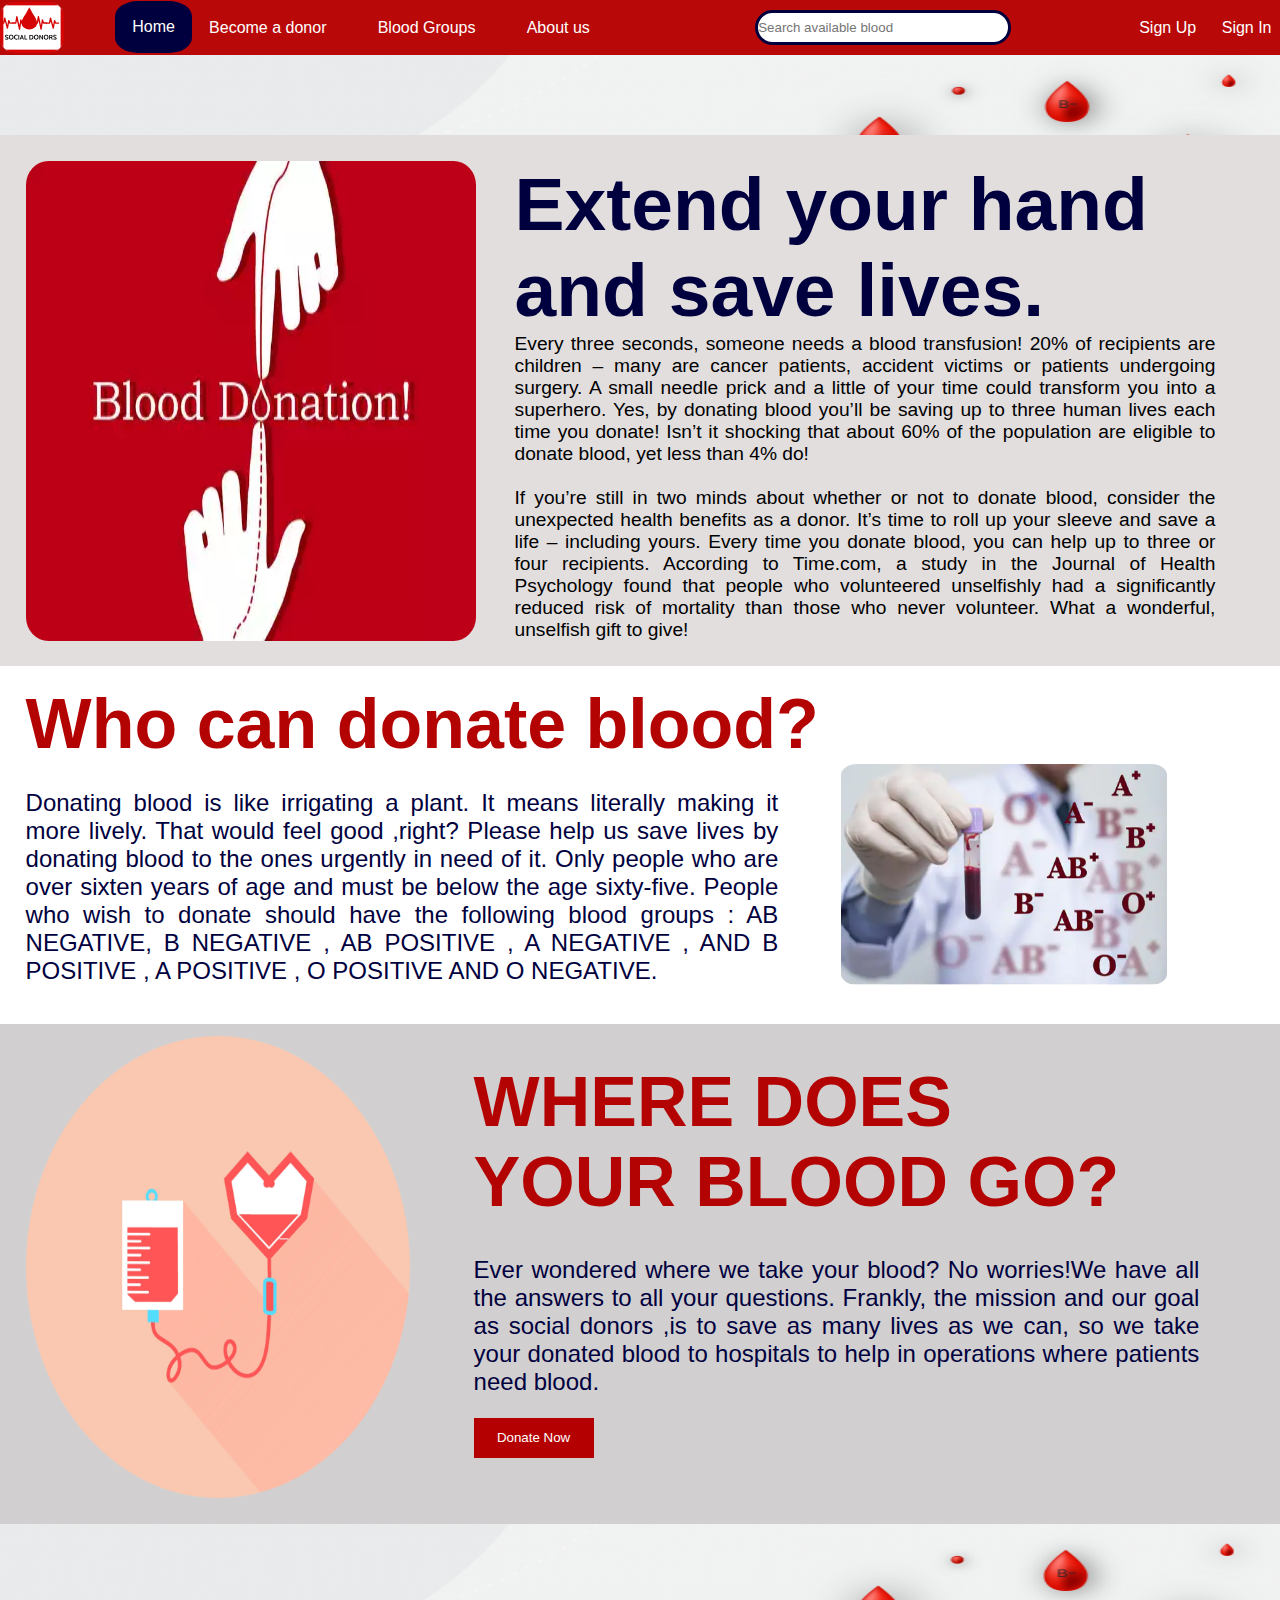
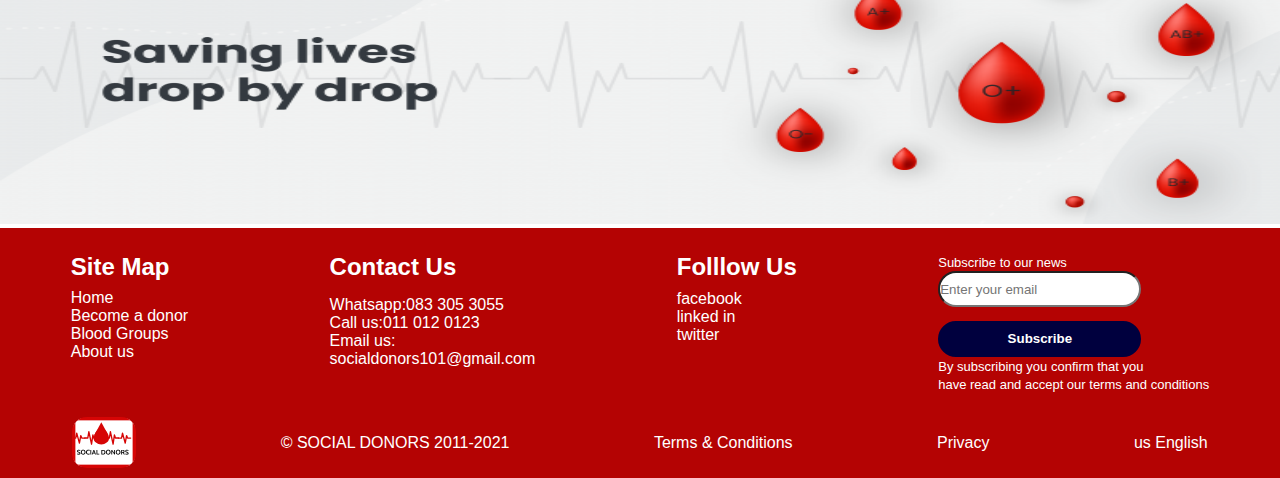
<file: index.html>
<!DOCTYPE html>
<html lang="en">
<head>
    <meta charset="UTF-8">
    <meta http-equiv="X-UA-Compatible" content="IE=edge">
    <meta name="viewport" content="width=device-width, initial-scale=1.0">
    <title>Social Donors homepage</title>
    <link rel="stylesheet" href="css/style.css">
    <style>
        body {font-family: Arial, Helvetica, sans-serif;}
        
        /* The Modal (background) */
        .modal {
          display: none; /* Hidden by default */
          position: fixed; /* Stay in place */
          z-index: 1; /* Sit on top */
          padding-top: 100px; /* Location of the box */
          left: 0;
          top: 0;
          width: 100%; /* Full width */
          height: 100%; /* Full height */
          overflow: auto; /* Enable scroll if needed */
          background-color: rgb(0,0,0); /* Fallback color */
          background-color: rgba(0,0,0,0.4); /* Black w/ opacity */
        }
        
        

        /* Modal Content */
        .modal-content {
          background-color: #fefefe;
          margin: auto;
          padding: 20px;
          border: 1px solid #888;
          width: 20%;
          height: 100px;
          color: #000;
        }

        .loger {
            color: #d60506;
        }
        
        /* The Close Button */
        .close {
          color: black;
          float: right;
          font-size: 28px;
          font-weight: bold;
        }
        
        .close:hover,
        .close:focus {
          color: #000;
          text-decoration: none;
          cursor: pointer;
        }
        </style>
        

</head>
<body>

    <!--navigation bar-->
    <nav>
        <img src="images/social donors.svg" class="logo">
        <ul>
            <li><a href="index.html" class="home">Home</a></li>
            <li><a href="html/becomedonor.html" class="become">Become a donor</a></li>
            <li><a href="html/bloodgroups.html" class="blood">Blood Groups</a></li>
            <li><a href="html/aboutus.html" class="about">About us</a></li>
        </ul>

        <input type="search" placeholder="Search available blood" class="bar">

        
        <a class="reg" href="html/userreg.html">Sign Up</a>

        
            
            <!-- Trigger/Open The Modal -->
            <a class="log" id="myBtn">Sign In</a>

<!-- The Modal -->
<div id="myModal" class="modal">

  <!-- Modal content -->
  <div class="modal-content">
    <span class="close">&times;</span>
    <p>Do you want to log in as<br>
        a <a href="html/userlog.html" class="loger">donor</a>or an <a href="html/adminlog.html" class="loger">administrator ?</a>
    </p>
  </div>

</div>
        
    </nav>

    <!--main text-image-->
    <div class="first"><img src="images/bannerpic.png (2).png"  class="first1"></div>




<script>
// Get the modal
var modal = document.getElementById("myModal");

// Get the button that opens the modal
var btn = document.getElementById("myBtn");

// Get the <span> element that closes the modal
var span = document.getElementsByClassName("close")[0];

// When the user clicks the button, open the modal 
btn.onclick = function() {
  modal.style.display = "block";
}

// When the user clicks on <span> (x), close the modal
span.onclick = function() {
  modal.style.display = "none";
}

// When the user clicks anywhere outside of the modal, close it
window.onclick = function(event) {
  if (event.target == modal) {
    modal.style.display = "none";
  }
}


</script>

    <!-- below the main image -->
    <div class="inspire">

        <img class="inspirational-pic" src="images/slide4.webp" >
        <div class="text">
            <p class="para1">
                Extend your hand <br> and save lives.
            </p>
           
        
        <p class="insp">
            Every three seconds, someone needs a blood transfusion! 20% of recipients are children – many are cancer patients,
             accident victims or patients undergoing surgery. A small needle prick and a little of your time could transform you
              into a superhero. Yes, by donating blood you’ll be saving up to three human lives each time you donate! Isn’t it 
              shocking that about 60% of the population are eligible to donate blood, yet less than 4% do!<br><br>
        If you’re still in two minds about whether or not to donate blood,
         consider the unexpected health benefits as a donor. It’s time to roll up your sleeve and save a life – including yours.
         Every time you donate blood, you can help up to three or four recipients. According to Time.com, a study in the Journal of 
         Health Psychology found that people who volunteered unselfishly had a significantly reduced risk of mortality than those who
          never volunteer. What a wonderful, unselfish gift to give!
              

        </p>
        </div>
    </div>

    <!--first paragraph-->
    <div class="sec">
        <br>
        <h1 class="heading1">Who can donate blood?</h1>

        <div class="flex">
        <div class="head"><p class="para2">Donating blood is like irrigating a plant.
            It means literally making it more lively.
            That would feel good ,right?
            Please help us save lives by donating blood
             to the ones urgently in need of it.
            Only people who are over sixten
             years of age and must be below the age sixty-five.
             People who wish to donate should have the following  blood groups : 
         AB NEGATIVE, B NEGATIVE , AB POSITIVE , A NEGATIVE , AND B POSITIVE , A POSITIVE , O POSITIVE AND O NEGATIVE.</p></div>

        <img src="images/blood_groups_0 .png" class="types"></div>

    </div>

    <div class="third">
        
        <img src="images/Ellipse 5.png" class="circle">
        
        <div class="third-1"><h1 class="heading1">WHERE DOES<br> YOUR BLOOD GO?</h1>
            <br>
            <div class="head1"><p class="para2">Ever wondered where we take your blood?
                No worries!We have all the answers to all your questions.
                Frankly, the mission and our goal as social donors ,is to save as many 
                lives as we can, so we take your donated blood to hospitals to help
                in operations where patients need blood.  </p>
                <a href="html/userlog.html"><button class="donate">Donate Now</button></a>
            </div>
        </div>

        
    </div>

    <img src="images/Blood-donation-banner-image-800x300.png" class="banner">

    <footer>
        <div class="foot">
            <h2>Site Map</h2>
            <p><a href="index.html">Home</a></p>
            <p><a href="html/becomedonor.html" >Become a donor</a></p>
            <p><a href="html/bloodgroups.html" >Blood Groups</a></p>
            <p><a href="html/aboutus.html" >About us</a></p>
        </div>

        <div class="foot">
            <h2>Contact Us</h2>
            <p>Whatsapp:083 305 3055</p>
            <p>Call us:011 012 0123</p>
            <p>Email us:</p>
            <p>socialdonors101@gmail.com</p>
        </div>

        <div class="foot">
            <h2>Folllow Us</h2>
            <p><a>facebook</a></p>
            <p><a>linked in</a></p>
            <p><a>twitter</a></p>
            
        </div>

        <div class="buttons">
            <label>Subscribe to our news</label>

            <div class="btn">
                
                <input type="email" placeholder="Enter your email" class="email">
            </div>

            <div class="btn">
                <button class="subs">
                Subscribe

            </button>
       </div>
       <label>By subscribing you confirm that you<br>
        have read and accept our terms and conditions</label>
        </div>

        
    </footer>
    <div class="foot2">
        <img src="images/social donors.svg" class="logo">
        <p>© SOCIAL DONORS 2011-2021</p>
        <p>Terms & Conditions</p>
        <p>Privacy</p>
        <p>us English </p>
    </div>

  


</body>
</html>
</file>
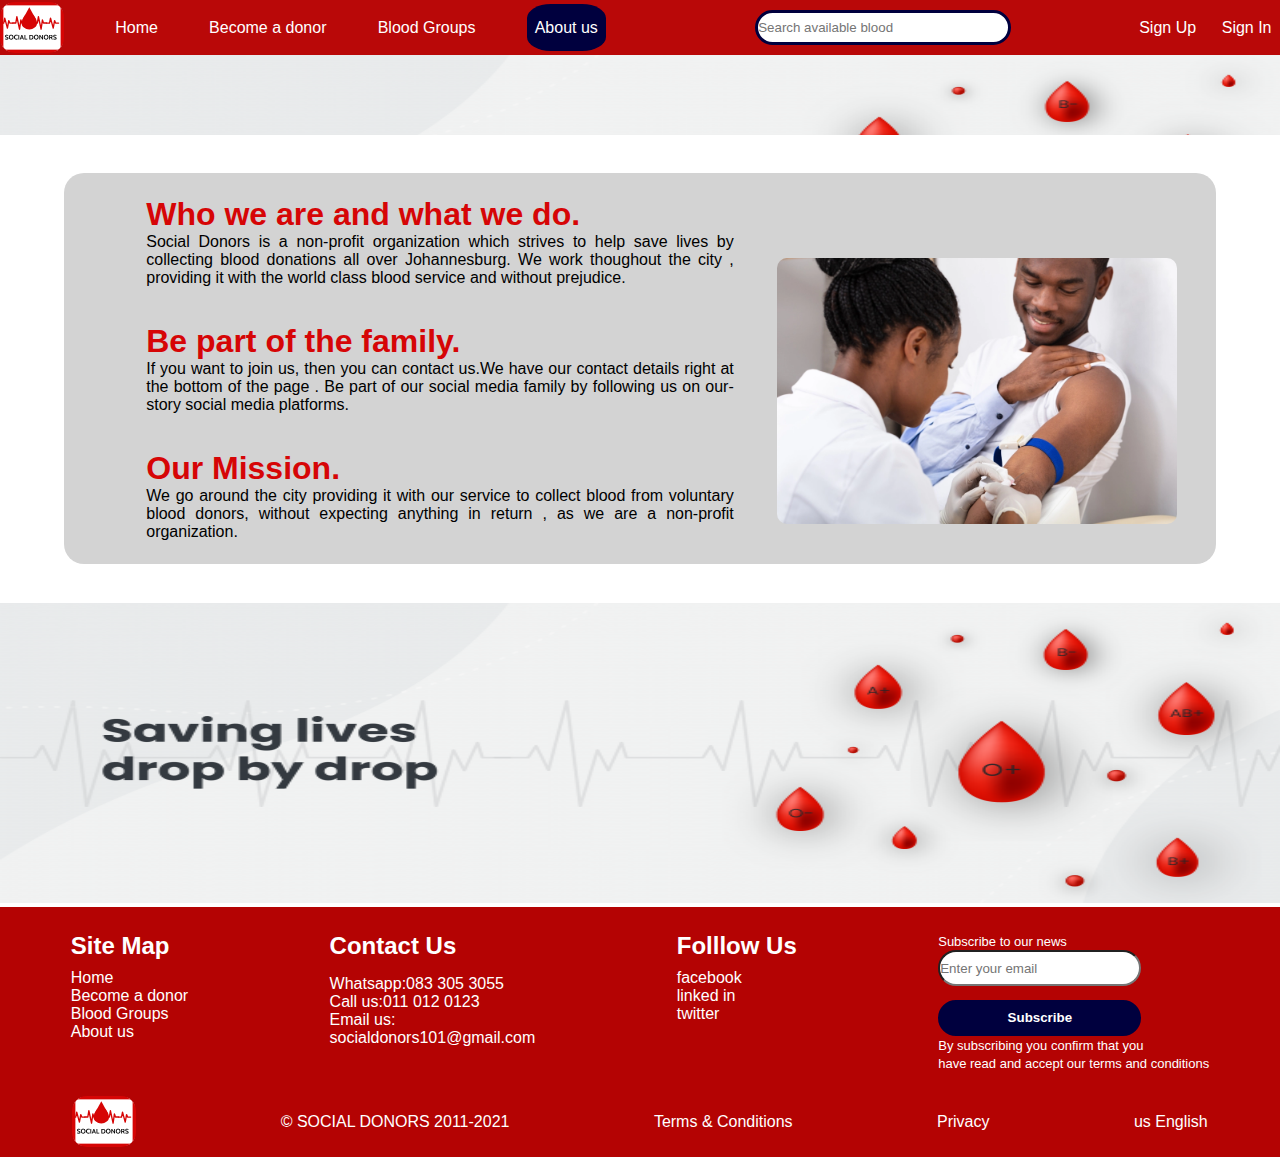
<file: html/aboutus.html>
<!DOCTYPE html>
<html lang="en">
<head>
    <meta charset="UTF-8">
    <meta http-equiv="X-UA-Compatible" content="IE=edge">
    <meta name="viewport" content="width=device-width, initial-scale=1.0">
    <title>about us</title>
    <link rel="stylesheet" href="../css/aboutus.css">
    <style>
        body {font-family: Arial, Helvetica, sans-serif;}
        
        /* The Modal (background) */
        .modal {
          display: none; /* Hidden by default */
          position: fixed; /* Stay in place */
          z-index: 1; /* Sit on top */
          padding-top: 100px; /* Location of the box */
          left: 0;
          top: 0;
          width: 100%; /* Full width */
          height: 100%; /* Full height */
          overflow: auto; /* Enable scroll if needed */
          background-color: rgb(0,0,0); /* Fallback color */
          background-color: rgba(0,0,0,0.4); /* Black w/ opacity */
        }
        
        

        /* Modal Content */
        .modal-content {
          background-color: #fefefe;
          margin: auto;
          padding: 20px;
          border: 1px solid #888;
          width: 20%;
          height: 100px;
          color: #000;
        }

        .loger {
            color: #d60506;
        }
        
        /* The Close Button */
        .close {
          color: black;
          float: right;
          font-size: 28px;
          font-weight: bold;
        }
        
        .close:hover,
        .close:focus {
          color: #000;
          text-decoration: none;
          cursor: pointer;
        }
        </style>
        

</head>
<body>

    <!--navigation bar-->
    <nav>
        <img src="../images/social donors.svg" class="logo">
        <ul>
            <li><a href="../index.html" class="home">Home</a></li>
            <li><a href="../html/becomedonor.html" class="become">Become a donor</a></li>
            <li><a href="../html/bloodgroups.html" class="blood">Blood Groups</a></li>
            <li><a href="../html/aboutus.html" class="about">About us</a></li>
        </ul>

        <input type="search" placeholder="Search available blood" class="bar">

        
        <a class="reg" href="../html/userreg.html">Sign Up</a>

        
            
            <!-- Trigger/Open The Modal -->
            <a class="log" id="myBtn">Sign In</a>

<!-- The Modal -->
<div id="myModal" class="modal">

  <!-- Modal content -->
  <div class="modal-content">
    <span class="close">&times;</span>
    <p>Do you want to log in as<br>
        a <a href="../html/userlog.html" class="loger">donor </a>or an <a href="../html/adminlog.html" class="loger">administrator ?</a>
    </p>
  </div>

</div>
        
    </nav>

    <!--main text-image-->
    <div class="first"><img src="../images/bannerpic.png (2).png"  class="first1"></div>




<script>
// Get the modal
var modal = document.getElementById("myModal");

// Get the button that opens the modal
var btn = document.getElementById("myBtn");

// Get the <span> element that closes the modal
var span = document.getElementsByClassName("close")[0];

// When the user clicks the button, open the modal 
btn.onclick = function() {
  modal.style.display = "block";
}

// When the user clicks on <span> (x), close the modal
span.onclick = function() {
  modal.style.display = "none";
}

// When the user clicks anywhere outside of the modal, close it
window.onclick = function(event) {
  if (event.target == modal) {
    modal.style.display = "none";
  }
}


</script>

<!-- adding content on the about us page -->


    <center>
        <div class="us">
            <div class="our-story">
                <h1>
                    Who we are and what we do.
                </h1>
            
                <p>
                    Social Donors is a non-profit organization which strives
                    to help save lives by collecting blood donations all over Johannesburg.
                    We work thoughout the city , providing it with the world class 
                    blood service and without prejudice.
                </p>
            <br><br>
                <h1>
                    Be part of the family.
                </h1>
            
                <p>
                    If you want to join us, then you can contact us.We have our contact details right
                    at the bottom of the page . Be part of our social media family by following us on our-story
                    social media platforms.
                </p>
                <br><br>
                <h1>
                    Our Mission.
                </h1>
            
                <p>
                    We go around the city providing it with our service to collect 
                    blood from voluntary blood donors, without expecting anything in return , as we are a non-profit 
                    organization.
                </p>
            
                
            </div>
        
            <div class="image">
                <img src="../images/slide2.webp" class="slide">
            </div>
        </div>
    </center>


   

   

 



<!-- adding the banner -->
    <img src="../images/Blood-donation-banner-image-800x300.png" class="banner">

    <footer>
        <div class="foot">
            <h2>Site Map</h2>
            <p><a href="../index.html">Home</a></p>
            <p><a href="../html/becomedonor.html" >Become a donor</a></p>
            <p><a href="../html/bloodgroups.html" >Blood Groups</a></p>
            <p><a href="../html/aboutus.html" >About us</a></p>
        </div>

        <div class="foot">
            <h2>Contact Us</h2>
            <p>Whatsapp:083 305 3055</p>
            <p>Call us:011 012 0123</p>
            <p>Email us:</p>
            <p>socialdonors101@gmail.com</p>
        </div>

        <div class="foot">
            <h2>Folllow Us</h2>
            <p><a>facebook</a></p>
            <p><a>linked in</a></p>
            <p><a>twitter</a></p>
            
        </div>

        <div class="buttons">
            <label>Subscribe to our news</label>

            <div class="btn">
                
                <input type="email" placeholder="Enter your email" class="email">
            </div>

            <div class="btn">
                <button class="subs">
                Subscribe

            </button>
       </div>
       <label>By subscribing you confirm that you<br>
        have read and accept our terms and conditions</label>
        </div>

        
    </footer>
    <div class="foot2">
        <img src="../images/social donors.svg" class="logo">
        <p>© SOCIAL DONORS 2011-2021</p>
        <p>Terms & Conditions</p>
        <p>Privacy</p>
        <p>us English </p>
    </div>

  


</body>
</html>
</file>
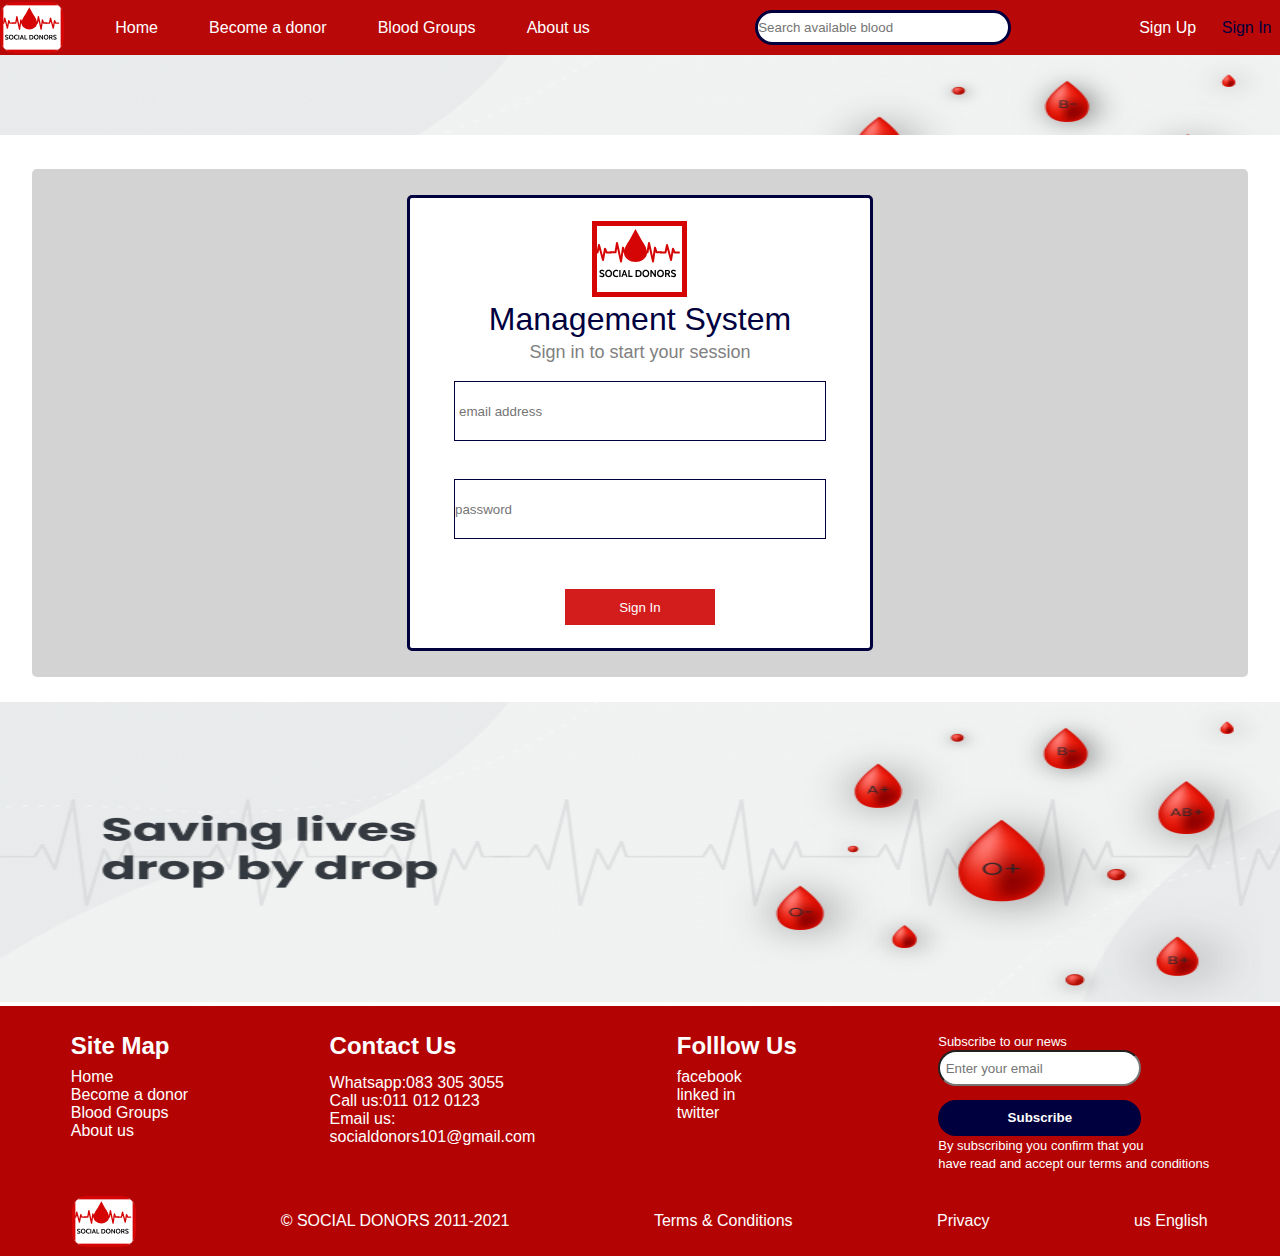
<file: html/adminlog.html>
<!DOCTYPE html>
<html lang="en">
<head>
    <meta charset="UTF-8">
    <meta http-equiv="X-UA-Compatible" content="IE=edge">
    <meta name="viewport" content="width=device-width, initial-scale=1.0">
    <title>adminlogin</title>
    <link rel="stylesheet" href="../css/adminlog.css">
    
</head>
<body>

    <!--navigation bar-->
    <nav>
        <img src="../images/social donors.svg" class="logo">
        <ul>
            <li><a href="../index.html" class="home">Home</a></li>
            <li><a href="../html/becomedonor.html" class="become">Become a donor</a></li>
            <li><a href="../html/bloodgroups.html" class="blood">Blood Groups</a></li>
            <li><a href="../html/aboutus.html" class="about">About us</a></li>
        </ul>

        <input type="search" placeholder="Search available blood" class="bar">

        
            <a href="../html/userreg.html" class="reg">Sign Up</a>
            <a class="log">Sign In</a>
        
    </nav>

    <!--main text-image-->
    <div class="first"><img src="../images/bannerpic.png (2).png"  class="first1"></div>

   <!-- adding the adminlog -->

  <center>
    <div class="mother-cont">
        <div class="image-text">

            
        
            <div>
                <form>
                    
                    <img src="../images/social donors.svg">
                    <div class="social">
                        <p class="manage">Management System</p>
                        
                    </div>
                    <p class="start"> Sign in to start your session</p>
                
                <label for="fname"></label><br>
                <input type="text" id="email" name="email-address" placeholder="email address"  class="email-address"><br>
                <label for="fname"></label><br>
                <input type="password" id="email" name="password" placeholder="password"  class="password"><br>
        
                <button class="inn"><a href="../html/dashboard.html" class="in">Sign In</a></button>
            </form>
                
            </div>
        
        </div>
    </div>

  </center>
   

   

   
 

   <!-- adding the footer -->

    <img src="../images/Blood-donation-banner-image-800x300.png" class="banner">

    <footer>
        <div class="foot">
            <h2>Site Map</h2>
            <p><a href="../index.html" >Home</a></p>
            <p><a href="../html/becomedonor.html" >Become a donor</a></p>
            <p><a href="../html/bloodgroups.html" >Blood Groups</a></p>
            <p><a href="../html/aboutus.html" >About us</a></p>
        </div>

        <div class="foot">
            <h2>Contact Us</h2>
            <p>Whatsapp:083 305 3055</p>
            <p>Call us:011 012 0123</p>
            <p>Email us:</p>
            <p>socialdonors101@gmail.com</p>
        </div>

        <div class="foot">
            <h2>Folllow Us</h2>
            <p><a>facebook</a></p>
            <p><a>linked in</a></p>
            <p><a>twitter</a></p>
            
        </div>

        <div class="buttons">
            <label>Subscribe to our news</label>

            <div class="btn">
                
                <input type="email" placeholder="Enter your email" class="email">
            </div>

            <div class="btn">
                <button class="subs">
                Subscribe

            </button>
       </div>
       <label>By subscribing you confirm that you<br>
        have read and accept our terms and conditions</label>
        </div>

        
    </footer>
    <div class="foot2">
        <img src="../images/social donors.svg" class="logo">
        <p>© SOCIAL DONORS 2011-2021</p>
        <p>Terms & Conditions</p>
        <p>Privacy</p>
        <p>us English </p>
    </div>

  


</body>
</html>
</file>
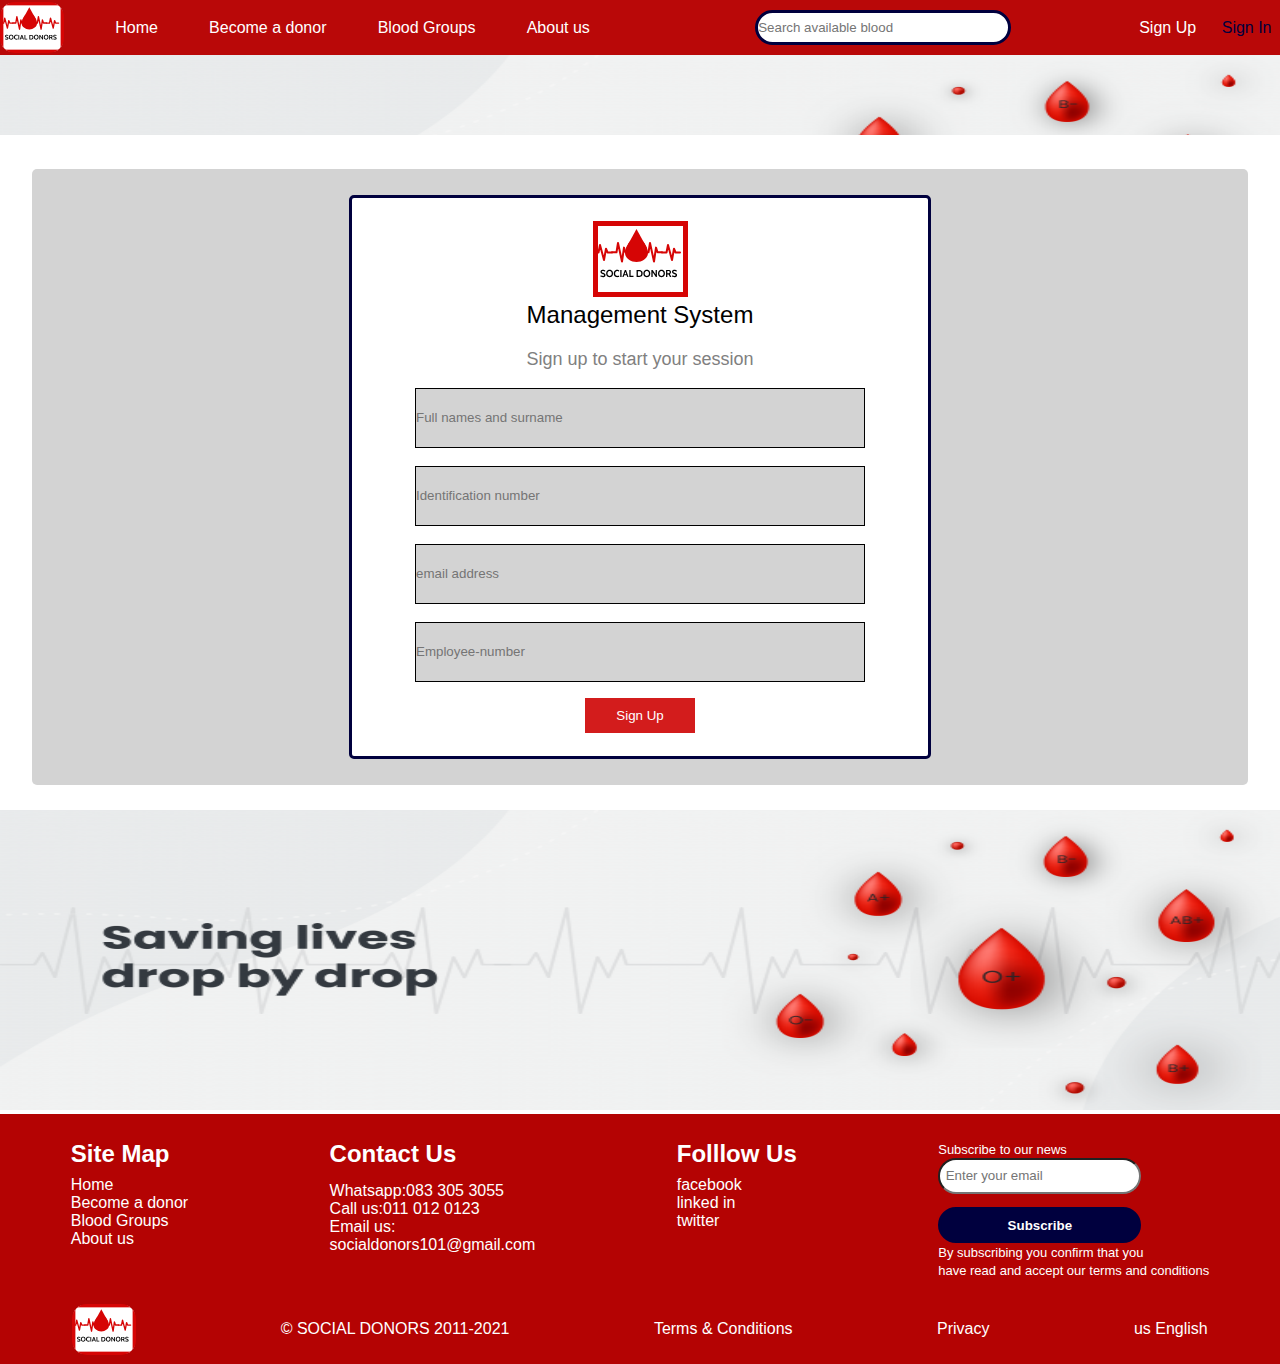
<file: html/adminreg.html>
<!DOCTYPE html>
<html lang="en">
<head>
    <meta charset="UTF-8">
    <meta http-equiv="X-UA-Compatible" content="IE=edge">
    <meta name="viewport" content="width=device-width, initial-scale=1.0">
    <title>adminsignin</title>
    <link rel="stylesheet" href="../css/adminreg.css">
    
</head>
<body>

    <!--navigation bar-->
    <nav>
        <img src="../images/social donors.svg" class="logo">
        <ul>
            <li><a href="../index.html" class="home">Home</a></li>
            <li><a href="../html/becomedonor.html" class="become">Become a donor</a></li>
            <li><a href="../html/bloodgroups.html" class="blood">Blood Groups</a></li>
            <li><a href="../html/aboutus.html" class="about">About us</a></li>
        </ul>

        <input type="search" placeholder="Search available blood" class="bar">

        
            <a href="../html/userreg.html" class="reg">Sign Up</a>
            <a class="log">Sign In</a>
        
    </nav>

    <!--main text-image-->
    <div class="first"><img src="../images/bannerpic.png (2).png"  class="first1"></div>

   <!-- adding the adminlog -->




  <center>
    <div class="mother-cont">
        <div class="image-text">

            
        
            <div>
                <form>

                    <div class="social">
                        <img src="../images/social donors.svg" class="image"  >
                
                    </div>
                
                    <div class="social">
                        <p class="manage">Management System</p>
                        
                    </div>
                    <p class="start"> Sign up to start your session</p>
                <label for="fname"></label><br>
                <input type="text" id="id-no" name="Full names and surname" placeholder="Full names and surname"  class="Employee number"><br>
                <label for="fname"></label><br>
                <input type="text" id="id-no" name="Identification number" placeholder="Identification number"  class="Employee number"><br>
                <label for="fname"></label><br>
                <input type="text" id="id-no" name="email-address" placeholder="email address"  class="Employee number"><br>
                <label for="fname"></label><br>
                <input type="text" id="id-no" name="Employee number" placeholder="Employee-number"  class="Employee number"><br>
    
               <button class="sign-up"> <a href="../html/adminlog.html" class="upp">Sign Up</a></button>
            </form>
                
            </div>
        
        </div>
        
        </div>
    </div>

  </center>
   

   

   
 

   <!-- adding the footer -->

    <img src="../images/Blood-donation-banner-image-800x300.png" class="banner">

    <footer>
        <div class="foot">
            <h2>Site Map</h2>
            <p><a href="../index.html" >Home</a></p>
            <p><a href="../html/becomedonor.html" >Become a donor</a></p>
            <p><a href="../html/bloodgroups.html" >Blood Groups</a></p>
            <p><a href="../html/aboutus.html" >About us</a></p>
        </div>

        <div class="foot">
            <h2>Contact Us</h2>
            <p>Whatsapp:083 305 3055</p>
            <p>Call us:011 012 0123</p>
            <p>Email us:</p>
            <p>socialdonors101@gmail.com</p>
        </div>

        <div class="foot">
            <h2>Folllow Us</h2>
            <p><a>facebook</a></p>
            <p><a>linked in</a></p>
            <p><a>twitter</a></p>
            
        </div>

        <div class="buttons">
            <label>Subscribe to our news</label>

            <div class="btn">
                
                <input type="email" placeholder="Enter your email" class="email">
            </div>

            <div class="btn">
                <button class="subs">
                Subscribe

            </button>
       </div>
       <label>By subscribing you confirm that you<br>
        have read and accept our terms and conditions</label>
        </div>

        
    </footer>
    <div class="foot2">
        <img src="../images/social donors.svg" class="logo">
        <p>© SOCIAL DONORS 2011-2021</p>
        <p>Terms & Conditions</p>
        <p>Privacy</p>
        <p>us English </p>
    </div>

  


</body>
</html>
</file>
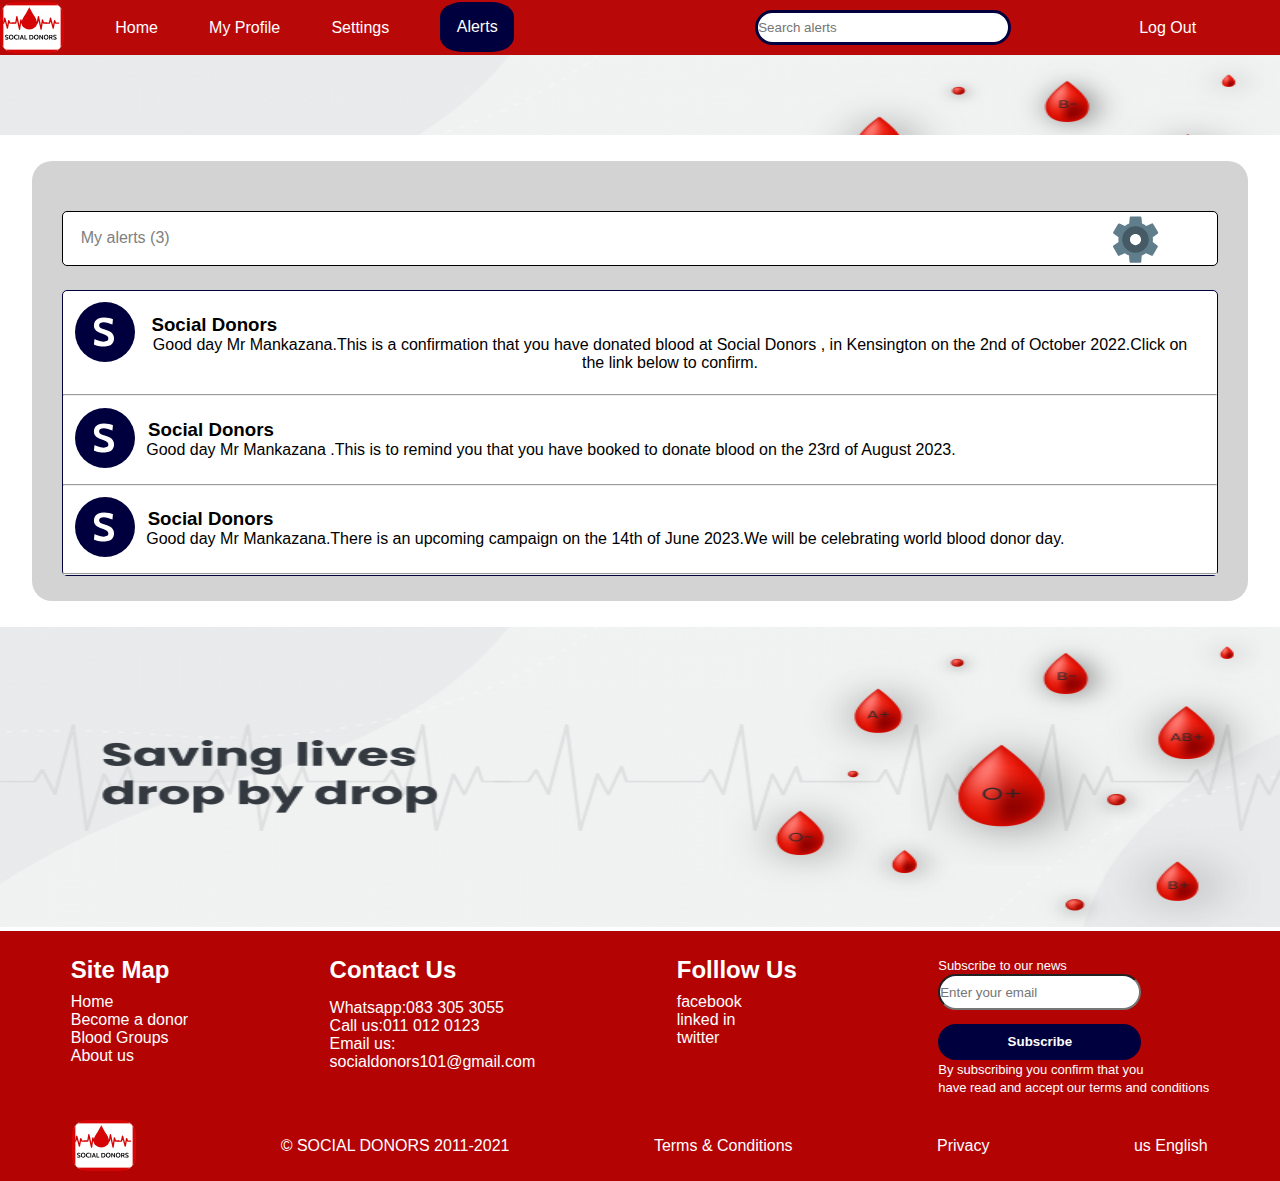
<file: html/alerts.html>
<!DOCTYPE html>
<html lang="en">
<head>
    <meta charset="UTF-8">
    <meta http-equiv="X-UA-Compatible" content="IE=edge">
    <meta name="viewport" content="width=device-width, initial-scale=1.0">
    <title>alerts</title>
    <link rel="stylesheet" href="../css/alerts.css">
</head>
<body>

    <!--navigation bar-->
    <nav>
        <img src="../images/social donors.svg" class="logo">
        <ul>
            <li><a href="../html/loggedInUser.html" class="home">Home</a></li>
            <li><a href="../html/viewprofile.html" class="become">My Profile</a></li>
            <li><a href="../html/settings.html" class="blood">Settings</a></li>
            <li><a href="../html/alerts.html" class="about">Alerts</a></li>
        </ul>

        <input type="search" placeholder="Search alerts" class="bar">

        
            <a href="../index.html" class="reg">Log Out</a>
            
        
    </nav>

    <!--main text-image-->
    <div class="first"><img src="../images/bannerpic.png (2).png"  class="first1"></div>

    <!-- adding the main content of the alerts page -->
    <center>
        <div class="mother-cont">
           
        
            <div class="another-p">
                <p class="myalerts">My alerts (3)</p>
                <img src="../images/flat-color-icons_settings.svg" class="set">
            </div>
        
            <div class="mess" >
        
                <div class="messages">
        
                <div>
                    <img src="../images/soci.svg">
                </div>
        
                <div class="soccer">
        
                    <h3 id="social1">Social Donors</h3>
                    <p>Good day Mr Mankazana.This is a confirmation that you have donated blood at Social Donors , 
                        in Kensington on the 2nd of October 2022.Click on the link below to confirm.</p>
                </div>
        
                
        
                </div>
        
                <div><hr></div>
        
                <div class="messages">
        
                    <div>
                        <img src="../images/soci.svg">
                    </div>
            
                    <div class="soccer">
            
                        <h3 id="social2">Social Donors</h3>
                        <p>Good day Mr Mankazana .This is to remind you that you
                             have booked to donate blood on the 23rd of August 2023.</p>
                    </div>
            
                    
            
                    </div>
            
                    <div><hr></div>
        
                    <div class="messages">
        
                        <div>
                            <img src="../images/soci.svg">
                        </div>
                
                        <div class="soccer">
                
                            <h3 id="social3">Social Donors</h3>
                            <p>Good day Mr Mankazana.There is an upcoming campaign on
                                 the 14th of June 2023.We will be celebrating world blood donor day.</p>
                        </div>
                
                        
                
                        </div>
                
                        <div><hr></div>
        
                        
        
               
        
            </div>
        </div>
    </center>










<!-- adding the banner picture -->
    
    <img src="../images/Blood-donation-banner-image-800x300.png" class="banner">


    <!-- adding the footer -->

    <footer>
        <div class="foot">
            <h2>Site Map</h2>
            <p><a href="../html/loggedInUser.html" >Home</a></p>
            <p><a href="../html/becomedonor.html">Become a donor</a></p>
            <p><a href="../html/bloodgroups.html">Blood Groups</a></p>
            <p><a href="../html/aboutus.html" >About us</a></p>
        </div>

        <div class="foot">
            <h2>Contact Us</h2>
            <p>Whatsapp:083 305 3055</p>
            <p>Call us:011 012 0123</p>
            <p>Email us:</p>
            <p>socialdonors101@gmail.com</p>
        </div>

        <div class="foot">
            <h2>Folllow Us</h2>
            <p><a>facebook</a></p>
            <p><a>linked in</a></p>
            <p><a>twitter</a></p>
            
        </div>

        <div class="buttons">
            <label>Subscribe to our news</label>

            <div class="btn">
                
                <input type="email" placeholder="Enter your email" class="email">
            </div>

            <div class="btn">
                <button class="subs">
                Subscribe

            </button>
       </div>
       <label>By subscribing you confirm that you<br>
        have read and accept our terms and conditions</label>
        </div>

        
    </footer>
    <div class="foot2">
        <img src="../images/social donors.svg" class="logo">
        <p>© SOCIAL DONORS 2011-2021</p>
        <p>Terms & Conditions</p>
        <p>Privacy</p>
        <p>us English </p>
    </div>

  


</body>
</html>
</file>
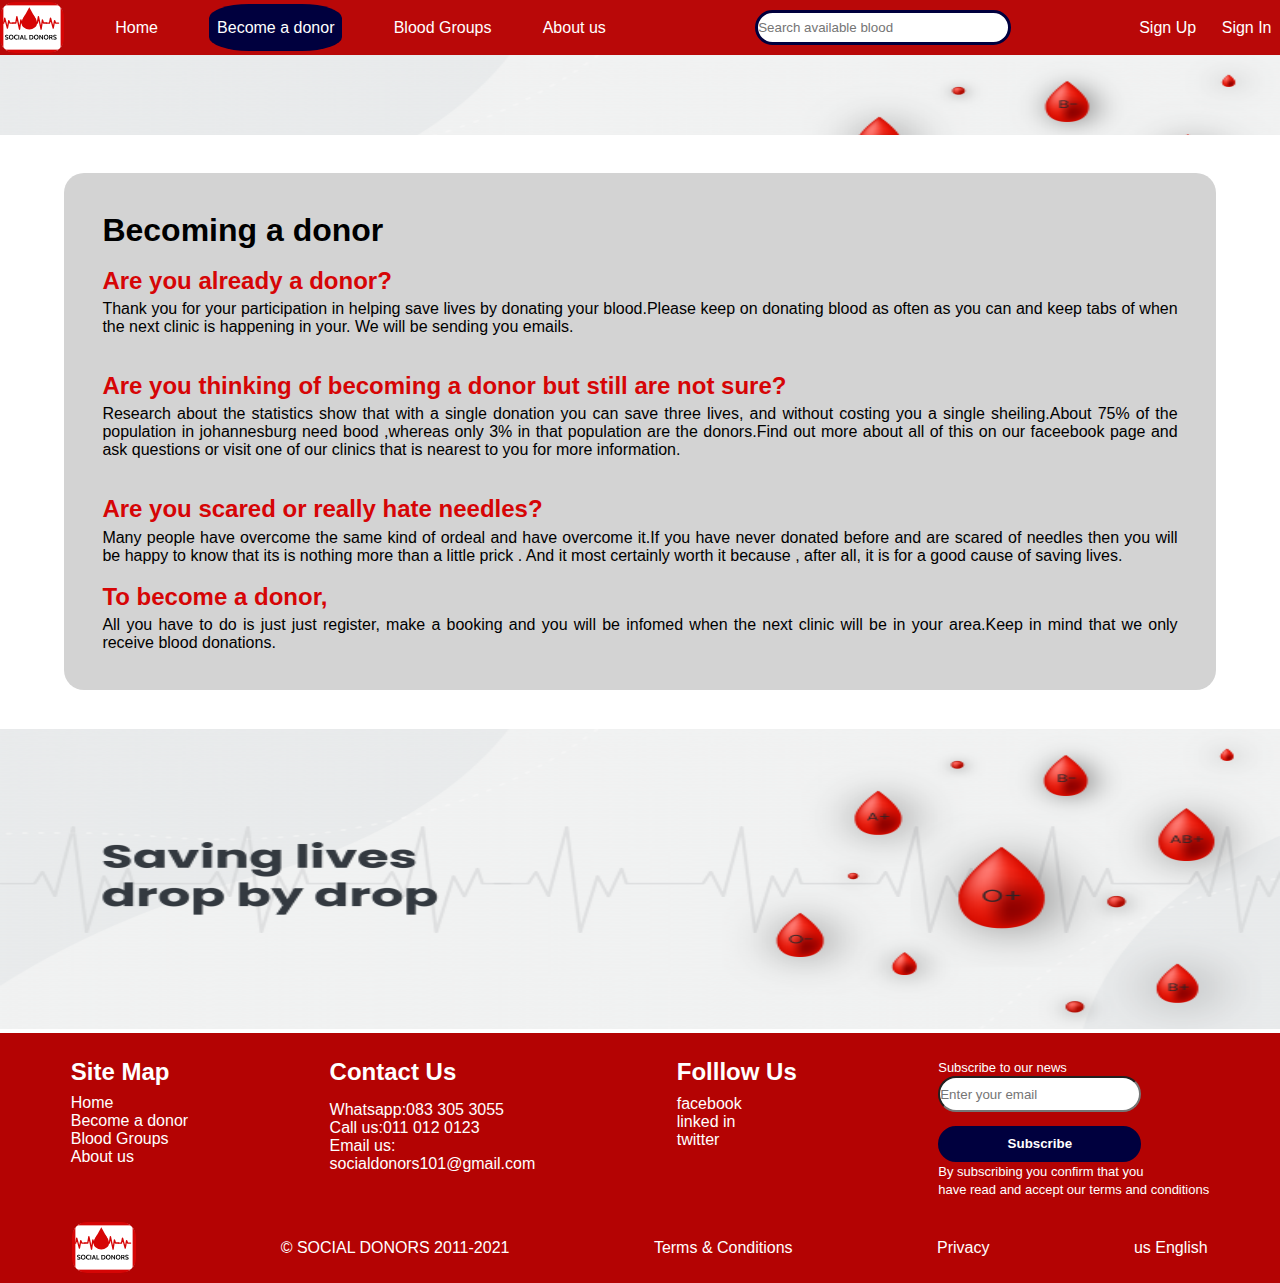
<file: html/becomedonor.html>
<!DOCTYPE html>
<html lang="en">
<head>
    <meta charset="UTF-8">
    <meta http-equiv="X-UA-Compatible" content="IE=edge">
    <meta name="viewport" content="width=device-width, initial-scale=1.0">
    <title>become a donor</title>
    <link rel="stylesheet" href="../css/becomedonor.css">
    <style>
        body {font-family: Arial, Helvetica, sans-serif;}
        
        /* The Modal (background) */
        .modal {
          display: none; /* Hidden by default */
          position: fixed; /* Stay in place */
          z-index: 1; /* Sit on top */
          padding-top: 100px; /* Location of the box */
          left: 0;
          top: 0;
          width: 100%; /* Full width */
          height: 100%; /* Full height */
          overflow: auto; /* Enable scroll if needed */
          background-color: rgb(0,0,0); /* Fallback color */
          background-color: rgba(0,0,0,0.4); /* Black w/ opacity */
        }
        
        

        /* Modal Content */
        .modal-content {
          background-color: #fefefe;
          margin: auto;
          padding: 20px;
          border: 1px solid #888;
          width: 20%;
          height: 100px;
          color: #000;
        }

        .loger {
            color: #d60506;
        }
        
        /* The Close Button */
        .close {
          color: black;
          float: right;
          font-size: 28px;
          font-weight: bold;
        }
        
        .close:hover,
        .close:focus {
          color: #000;
          text-decoration: none;
          cursor: pointer;
        }
        </style>
        

</head>
<body>

    <!--navigation bar-->
    <nav>
        <img src="../images/social donors.svg" class="logo">
        <ul>
            <li><a href="../index.html" class="home">Home</a></li>
            <li><a href="../html/becomedonor.html" class="become">Become a donor</a></li>
            <li><a href="../html/bloodgroups.html" class="blood">Blood Groups</a></li>
            <li><a href="../html/aboutus.html" class="about">About us</a></li>
        </ul>

        <input type="search" placeholder="Search available blood" class="bar">

        
        <a class="reg" href="../html/userreg.html">Sign Up</a>

        
            
            <!-- Trigger/Open The Modal -->
            <a class="log" id="myBtn">Sign In</a>

<!-- The Modal -->
<div id="myModal" class="modal">

  <!-- Modal content -->
  <div class="modal-content">
    <span class="close">&times;</span>
    <p>Do you want to log in as<br>
        a <a href="../html/userlog.html" class="loger">donor</a>or an <a href="../html/adminlog.html" class="loger">administrator ?</a>
    </p>
  </div>

</div>
        
    </nav>

    <!--main text-image-->
    <div class="first"><img src="../images/bannerpic.png (2).png"  class="first1"></div>




<script>
// Get the modal
var modal = document.getElementById("myModal");

// Get the button that opens the modal
var btn = document.getElementById("myBtn");

// Get the <span> element that closes the modal
var span = document.getElementsByClassName("close")[0];

// When the user clicks the button, open the modal 
btn.onclick = function() {
  modal.style.display = "block";
}

// When the user clicks on <span> (x), close the modal
span.onclick = function() {
  modal.style.display = "none";
}

// When the user clicks anywhere outside of the modal, close it
window.onclick = function(event) {
  if (event.target == modal) {
    modal.style.display = "none";
  }
}


</script>


<!-- adding becoming a donor information  -->

<center>
  <div class="bee">
    <h1>Becoming a donor</h1>
<br>
<h2 class="h2">Are you already a donor?</h2>
<p class="p1">Thank you for your participation in helping save lives by donating your 
    blood.Please keep on donating blood as often as you can and keep tabs of
    when the next clinic is happening in your. We will be sending you emails.
</p>

<br><br>
<h2 class="h2">Are you thinking of becoming a donor but still are not sure?</h2>
<p class="p1">Research about the statistics show that with a single donation you 
    can save three lives, and without costing you a single sheiling.About 75% of the population
    in johannesburg need bood ,whereas only 3% in that population are the donors.Find out more 
    about all of this on our faceebook page and ask questions or visit one of our clinics that 
    is nearest to you for more information.
</p>

<br><br>
<h2 class="h2">Are you scared or really hate needles?</h2>
<p class="p1">Many people have overcome the same kind of ordeal and have overcome it.If you have never 
    donated before and are scared of needles then you will be happy to know that its is nothing
    more than a little prick . And it most certainly worth it because , after all, it is for a good 
    cause of saving lives.
</p>

<br>

<h2 class="h2">To become a donor,</h2>
<p class="p1">All you have to do is just just register, make a booking and you will be infomed
    when the next clinic will be in your area.Keep in mind that we only
    receive blood donations.
</p>
</div>
</center>




   

   

 
<!-- adding the footer -->
    <img src="../images/Blood-donation-banner-image-800x300.png" class="banner">

    <footer>
        <div class="foot">
            <h2>Site Map</h2>
            <p><a href="../index.html">Home</a></p>
            <p><a href="../html/becomedonor.html" >Become a donor</a></p>
            <p><a href="../html/bloodgroups.html" >Blood Groups</a></p>
            <p><a href="../html/aboutus.html" >About us</a></p>
        </div>

        <div class="foot">
            <h2>Contact Us</h2>
            <p>Whatsapp:083 305 3055</p>
            <p>Call us:011 012 0123</p>
            <p>Email us:</p>
            <p>socialdonors101@gmail.com</p>
        </div>

        <div class="foot">
            <h2>Folllow Us</h2>
            <p><a>facebook</a></p>
            <p><a>linked in</a></p>
            <p><a>twitter</a></p>
            
        </div>

        <div class="buttons">
            <label>Subscribe to our news</label>

            <div class="btn">
                
                <input type="email" placeholder="Enter your email" class="email">
            </div>

            <div class="btn">
                <button class="subs">
                Subscribe

            </button>
       </div>
       <label>By subscribing you confirm that you<br>
        have read and accept our terms and conditions</label>
        </div>

        
    </footer>
    <div class="foot2">
        <img src="../images/social donors.svg" class="logo">
        <p>© SOCIAL DONORS 2011-2021</p>
        <p>Terms & Conditions</p>
        <p>Privacy</p>
        <p>us English </p>
    </div>

  


</body>
</html>
</file>
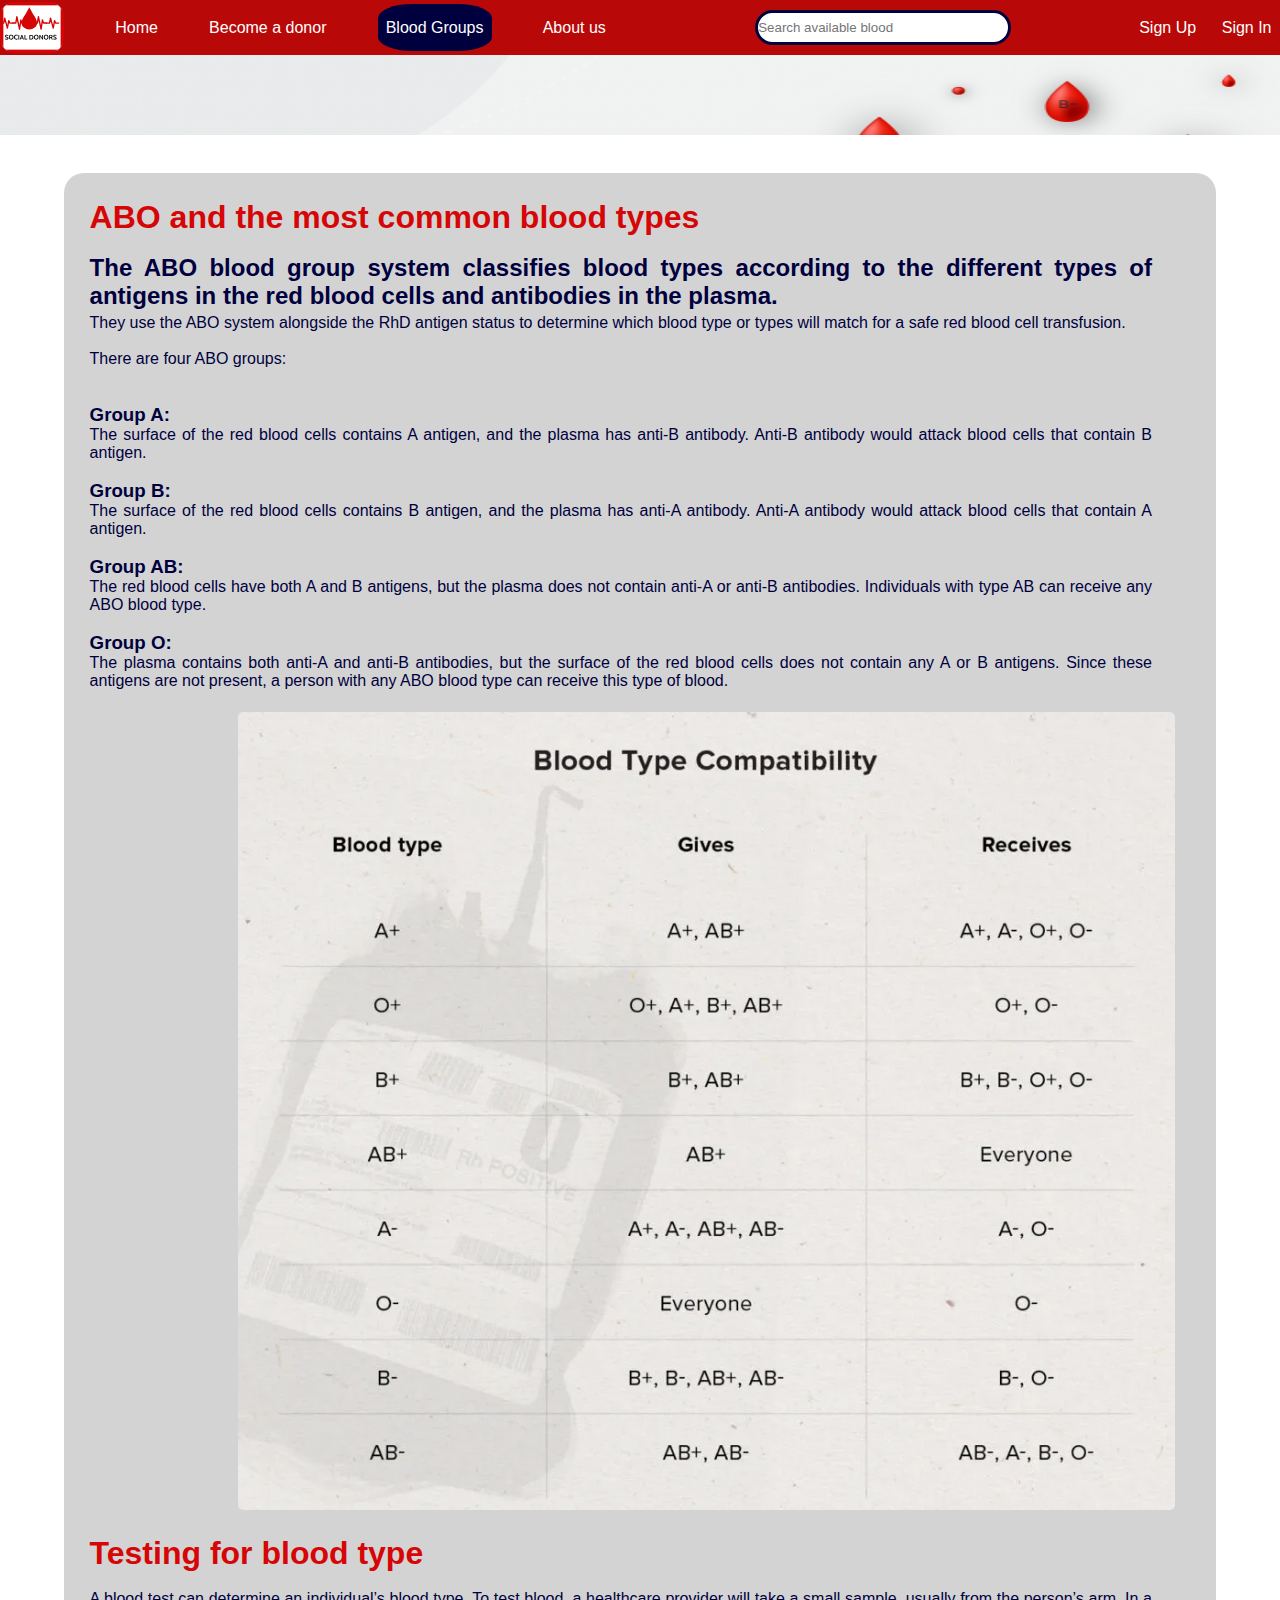
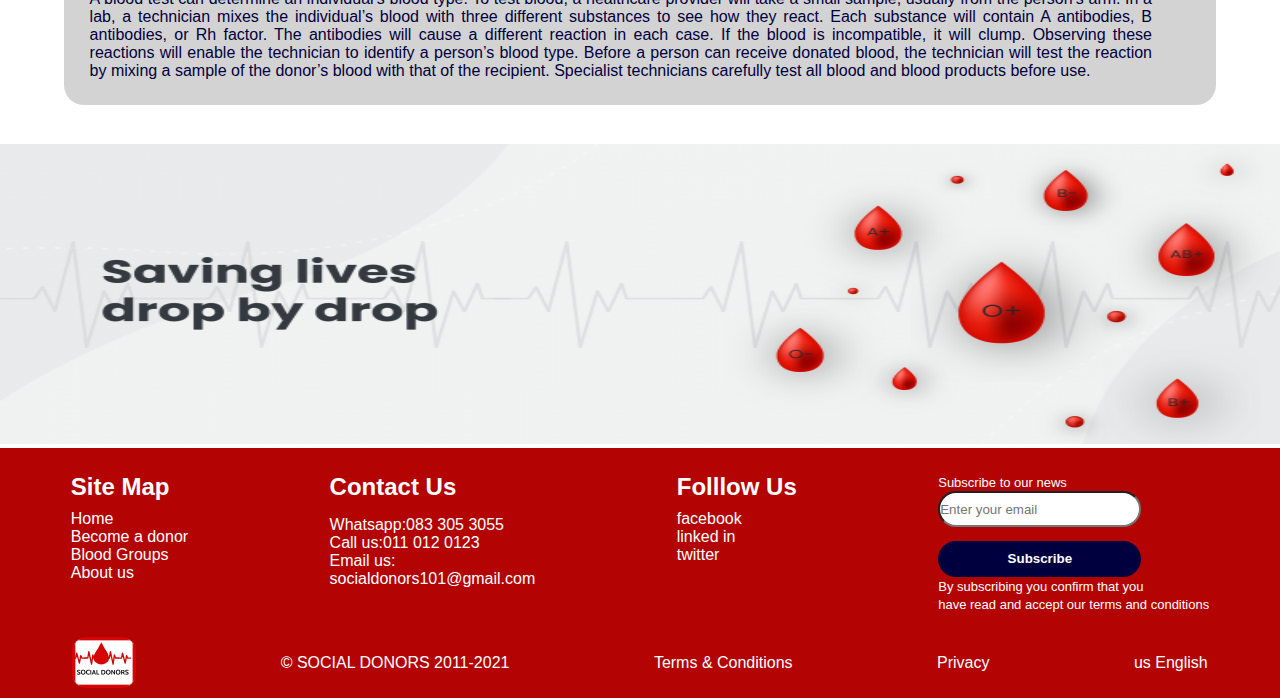
<file: html/bloodgroups.html>
<!DOCTYPE html>
<html lang="en">
<head>
    <meta charset="UTF-8">
    <meta http-equiv="X-UA-Compatible" content="IE=edge">
    <meta name="viewport" content="width=device-width, initial-scale=1.0">
    <title>bloodgroups</title>
    <link rel="stylesheet" href="../css/bloodgroups.css">
    <style>
        body {font-family: Arial, Helvetica, sans-serif;}
        
        /* The Modal (background) */
        .modal {
          display: none; /* Hidden by default */
          position: fixed; /* Stay in place */
          z-index: 1; /* Sit on top */
          padding-top: 100px; /* Location of the box */
          left: 0;
          top: 0;
          width: 100%; /* Full width */
          height: 100%; /* Full height */
          overflow: auto; /* Enable scroll if needed */
          background-color: rgb(0,0,0); /* Fallback color */
          background-color: rgba(0,0,0,0.4); /* Black w/ opacity */
        }
        
        

        /* Modal Content */
        .modal-content {
          background-color: #fefefe;
          margin: auto;
          padding: 20px;
          border: 1px solid #888;
          width: 20%;
          height: 100px;
          color: #000;
        }

        .loger {
            color: #d60506;
        }
        
        /* The Close Button */
        .close {
          color: black;
          float: right;
          font-size: 28px;
          font-weight: bold;
        }
        
        .close:hover,
        .close:focus {
          color: #000;
          text-decoration: none;
          cursor: pointer;
        }
        </style>
        

</head>
<body>

    <!--navigation bar-->
    <nav>
        <img src="../images/social donors.svg" class="logo">
        <ul>
            <li><a href="../index.html" class="home">Home</a></li>
            <li><a href="../html/becomedonor.html" class="become">Become a donor</a></li>
            <li><a href="../html/bloodgroups.html" class="blood">Blood Groups</a></li>
            <li><a href="../html/aboutus.html" class="about">About us</a></li>
        </ul>

        <input type="search" placeholder="Search available blood" class="bar">

        
        <a class="reg" href="../html/userreg.html">Sign Up</a>

        
            
            <!-- Trigger/Open The Modal -->
            <a class="log" id="myBtn">Sign In</a>

<!-- The Modal -->
<div id="myModal" class="modal">

  <!-- Modal content -->
  <div class="modal-content">
    <span class="close">&times;</span>
    <p>Do you want to log in as<br>
        a <a href="../html/userlog.html" class="loger">donor</a>or an <a href="../html/adminlog.html" class="loger">administrator ?</a>
    </p>
  </div>

</div>
        
    </nav>

    <!--main text-image-->
    <div class="first"><img src="../images/bannerpic.png (2).png"  class="first1"></div>




<script>
// Get the modal
var modal = document.getElementById("myModal");

// Get the button that opens the modal
var btn = document.getElementById("myBtn");

// Get the <span> element that closes the modal
var span = document.getElementsByClassName("close")[0];

// When the user clicks the button, open the modal 
btn.onclick = function() {
  modal.style.display = "block";
}

// When the user clicks on <span> (x), close the modal
span.onclick = function() {
  modal.style.display = "none";
}

// When the user clicks anywhere outside of the modal, close it
window.onclick = function(event) {
  if (event.target == modal) {
    modal.style.display = "none";
  }
}


</script>

<!-- adding content for the blood groups -->
<center>
  <div class="mara">

    <h1>ABO and the most common blood types</h1>
    <br>
  <h2>The ABO blood group system classifies blood types according to the different types of antigens in the red blood cells and antibodies in the plasma.</h2>
  
  <p class="they">They use the ABO system alongside the RhD antigen status to determine which blood type or types will match for a safe red blood cell transfusion.</p>
  <br>
  There are four ABO groups:
  <br>
  <br><br>
  <h3>Group A:</h3> The surface of the red blood cells contains A antigen, and the plasma has anti-B antibody. Anti-B antibody would attack blood cells that contain B antigen.
  <br><br>
  <h3>Group B:</h3>  The surface of the red blood cells contains B antigen, and the plasma has anti-A antibody. Anti-A antibody would attack blood cells that contain A antigen.
  <br><br>
  <h3>Group AB:</h3>  The red blood cells have both A and B antigens, but the plasma does not contain anti-A or anti-B antibodies. Individuals with type AB can receive any ABO blood type.
  <br><br>
  <h3>Group O:</h3> The plasma contains both anti-A and anti-B antibodies, but the surface of the red blood cells does not contain any A or B antigens. Since these antigens are not present, a person with any ABO blood type can receive this type of blood.
    
  <div class="compa"><img src="../images/blood groups comaptibility.jpg.png" class="comp"></div>

  <h1>Testing for blood type</h1>

  <br>
  <p>A blood test can determine an individual’s blood type.
    
    To test blood, a healthcare provider will take a small sample, usually from the person’s arm.
    
    In a lab, a technician mixes the individual’s blood with three different substances to see how they react. Each substance will contain A antibodies, B antibodies, or Rh factor.
    
    The antibodies will cause a different reaction in each case. If the blood is incompatible, it will clump. Observing these reactions will enable the technician to identify a person’s blood type.
    
    Before a person can receive donated blood, the technician will test the reaction by mixing a sample of the donor’s blood with that of the recipient.
    
    Specialist technicians carefully test all blood and blood products before use.</p>
  
  </div>
</center>
   

   

 

    <img src="../images/Blood-donation-banner-image-800x300.png" class="banner">

    <footer>
        <div class="foot">
            <h2>Site Map</h2>
            <p><a href="../index.html">Home</a></p>
            <p><a href="../html/becomedonor.html" >Become a donor</a></p>
            <p><a href="../html/bloodgroups.html" >Blood Groups</a></p>
            <p><a href="../html/aboutus.html" >About us</a></p>
        </div>

        <div class="foot">
            <h2>Contact Us</h2>
            <p>Whatsapp:083 305 3055</p>
            <p>Call us:011 012 0123</p>
            <p>Email us:</p>
            <p>socialdonors101@gmail.com</p>
        </div>

        <div class="foot">
            <h2>Folllow Us</h2>
            <p><a>facebook</a></p>
            <p><a>linked in</a></p>
            <p><a>twitter</a></p>
            
        </div>

        <div class="buttons">
            <label>Subscribe to our news</label>

            <div class="btn">
                
                <input type="email" placeholder="Enter your email" class="email">
            </div>

            <div class="btn">
                <button class="subs">
                Subscribe

            </button>
       </div>
       <label>By subscribing you confirm that you<br>
        have read and accept our terms and conditions</label>
        </div>

        
    </footer>
    <div class="foot2">
        <img src="../images/social donors.svg" class="logo">
        <p>© SOCIAL DONORS 2011-2021</p>
        <p>Terms & Conditions</p>
        <p>Privacy</p>
        <p>us English </p>
    </div>

  


</body>
</html>
</file>
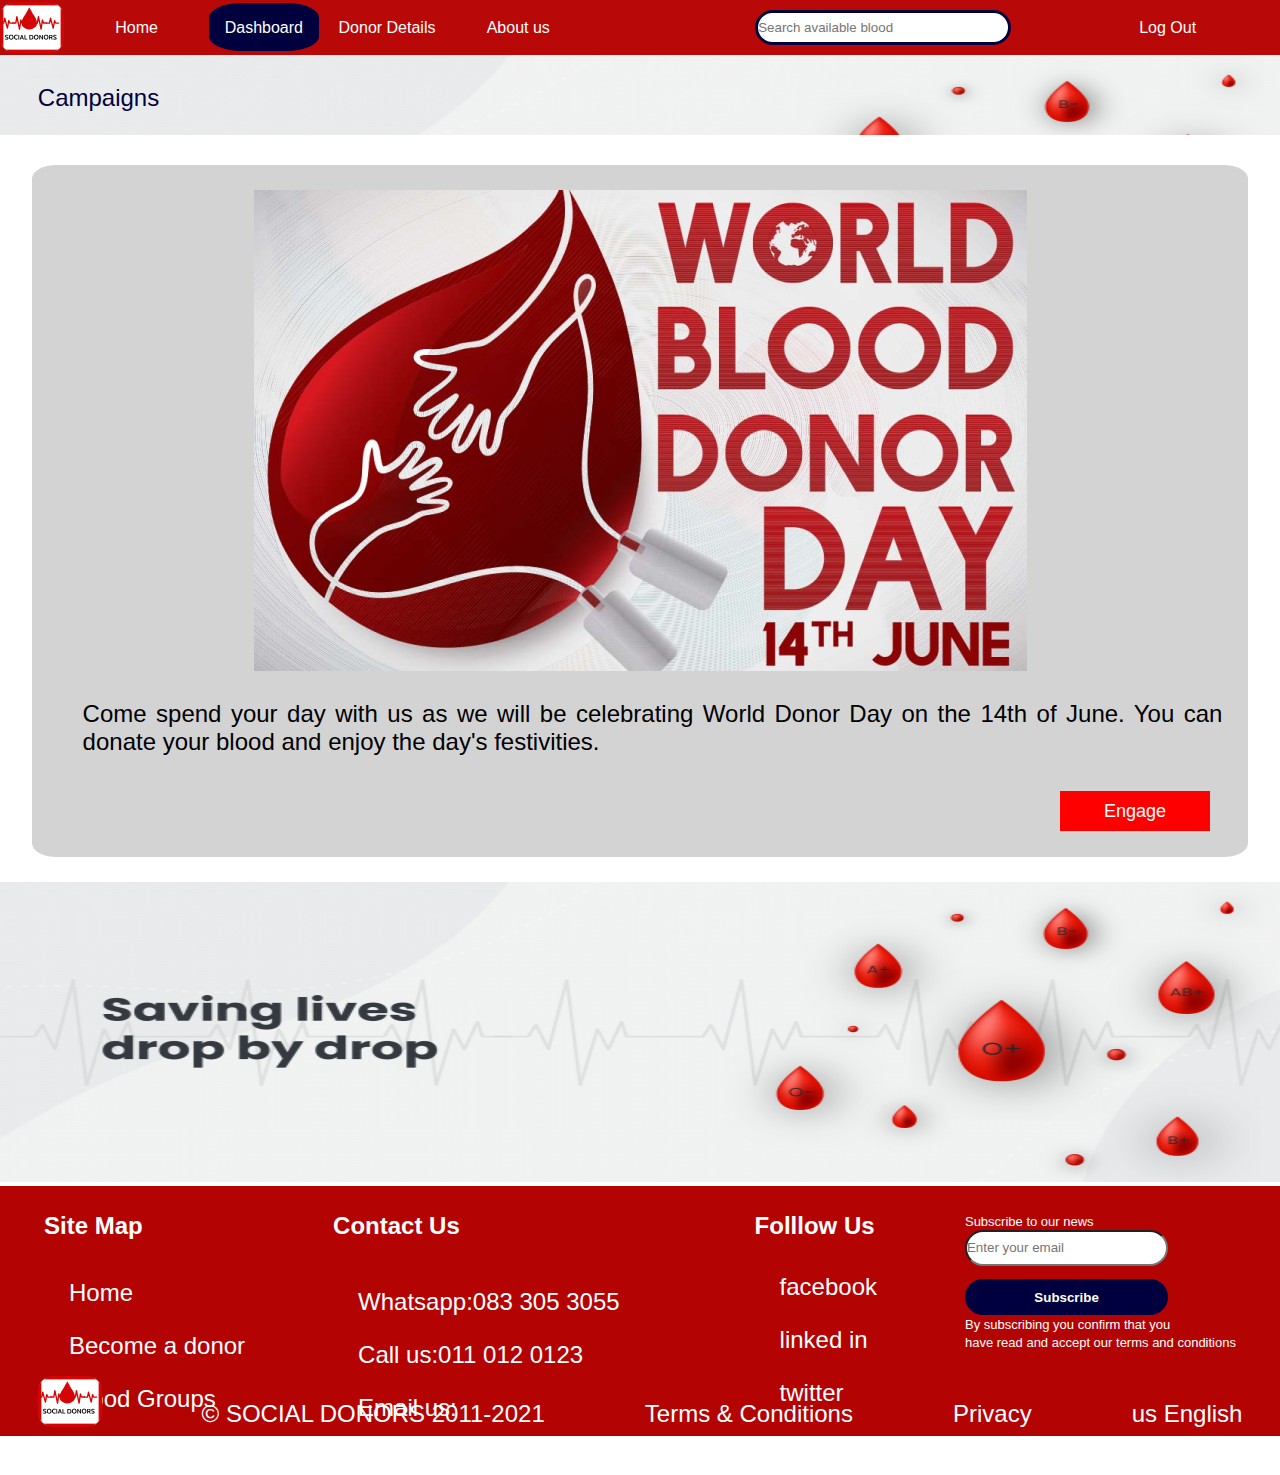
<file: html/campaigns.html>
<!DOCTYPE html>
<html lang="en">
<head>
    <meta charset="UTF-8">
    <meta http-equiv="X-UA-Compatible" content="IE=edge">
    <meta name="viewport" content="width=device-width, initial-scale=1.0">
    <title>dashboard-campaigns</title>
    <link rel="stylesheet" href="../css/campaigns.css">
    
</head>
<body>

    <!--navigation bar-->
    <nav>
        <img src="../images/social donors.svg" class="logo">
        <ul>
            <li><a href="../html/loggedInAdmin.html" class="home">Home</a></li>
            <li><a href="../html/dashboard.html" class="become">Dashboard</a></li>
            <li><a href="../html/donordetails.html" class="blood">Donor Details</a></li>
            <li><a href="../html/aboutus.html" class="about">About us</a></li>
        </ul>

        <input type="search" placeholder="Search available blood" class="bar">

        
            <a href="../index.html" class="reg">Log Out</a>
            
        
    </nav>

    <!--main text-image-->
    <div class="first">
        <div class="piture">
         <img src="../images/bannerpic.png (2).png"  class="first1">
        </div>
        <div class="dash-dash">
         <p>Campaigns</p>
        </div>
     </div>

   <!-- adding the content of campaigns-->

   <center>
       <div class="camp-cont">
        <div>
            <img src="../images/worldblood.png"  class="bloodbank">
         </div>
             <div>
                 <p class="come">Come spend your day with us as we will 
                 be celebrating World Donor Day on the 14th of June.
             You can donate your blood and enjoy the day's festivities.</p>
             
             <a href="../html/alerts.html">
                <button class="engage">Engage</button>
             </a>   
                      
    
         </div>
         
            
       </div>
   </center>

   

   
 

   <!-- adding the footer -->

    <img src="../images/Blood-donation-banner-image-800x300.png" class="banner">

    <footer>
        <div class="foot">
            <h2>Site Map</h2>
            <p><a href="../html/loggedInAdmin.html" >Home</a></p>
            <p><a href="../html/becomedonor.html" >Become a donor</a></p>
            <p><a href="../html/bloodgroups.html" >Blood Groups</a></p>
            <p><a href="../html/aboutus.html">About us</a></p>
        </div>

        <div class="foot">
            <h2>Contact Us</h2>
            <p>Whatsapp:083 305 3055</p>
            <p>Call us:011 012 0123</p>
            <p>Email us:</p>
            <p>socialdonors101@gmail.com</p>
        </div>

        <div class="foot">
            <h2>Folllow Us</h2>
            <p><a>facebook</a></p>
            <p><a>linked in</a></p>
            <p><a>twitter</a></p>
            
        </div>

        <div class="buttons">
            <label>Subscribe to our news</label>

            <div class="btn">
                
                <input type="email" placeholder="Enter your email" class="email">
            </div>

            <div class="btn">
                <button class="subs">
                Subscribe

            </button>
       </div>
       <label>By subscribing you confirm that you<br>
        have read and accept our terms and conditions</label>
        </div>

        
    </footer>
    <div class="foot2">
        <img src="../images/social donors.svg" class="logo">
        <p>© SOCIAL DONORS 2011-2021</p>
        <p>Terms & Conditions</p>
        <p>Privacy</p>
        <p>us English </p>
    </div>

  


</body>
</html>
</file>
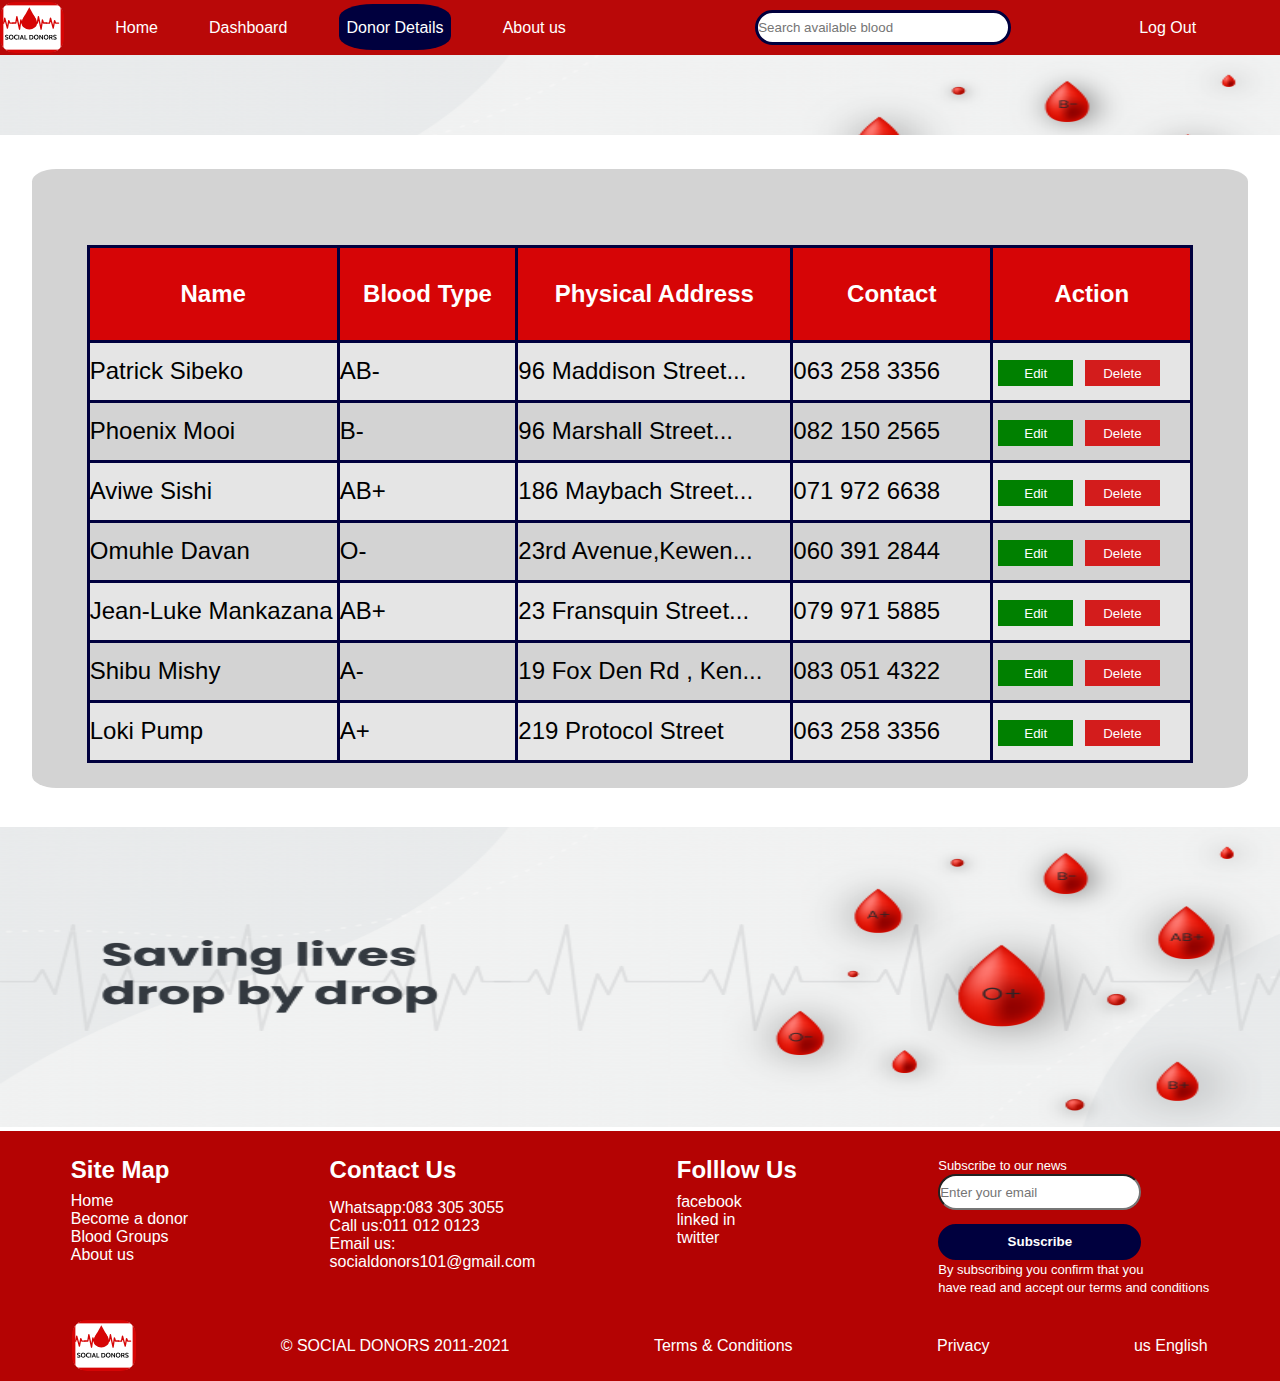
<file: html/donordetails.html>
<!DOCTYPE html>
<html lang="en">
<head>
    <meta charset="UTF-8">
    <meta http-equiv="X-UA-Compatible" content="IE=edge">
    <meta name="viewport" content="width=device-width, initial-scale=1.0">
    <title>donor details</title>
    <link rel="stylesheet" href="../css/donordetails.css">
    
</head>
<body>

    <!--navigation bar-->
    <nav>
        <img src="../images/social donors.svg" class="logo">
        <ul>
            <li><a href="../html/loggedInAdmin.html" class="home">Home</a></li>
            <li><a href="../html/dashboard.html" class="become">Dashboard</a></li>
            <li><a href="../html/donordetails.html" class="blood">Donor Details</a></li>
            <li><a href="../html/aboutus.html" class="about">About us</a></li>
        </ul>

        <input type="search" placeholder="Search available blood" class="bar">

        
            <a href="../index.html" class="reg">Log Out</a>
            
        
    </nav>

    <!--main text-image-->
    <div class="first"><img src="../images/bannerpic.png (2).png"  class="first1"></div>

    <!-- main content of the donor details -->
    <center>
        <div class="middle">
            <table>
                <tr>
                    <th class="name">Name</th>
                    <th class="blood-t">Blood Type</th>
                    <th class="phys-ad">Physical Address</th>
                    <th class="contact">Contact</th>
                    <th class="action">Action</th>
                </tr>
    
                <tr class="pat">
                    <td>Patrick Sibeko</td>
                    <td>AB-</td>
                    <td>96 Maddison Street... </td>
                    <td>063 258 3356</td>
                    <td>
                        <button class="edit">Edit</button>
                        <button class="delete">Delete</button>
                    </td>
    
                </tr>
    
                <tr>
                    <td>Phoenix Mooi</td>
                    <td>B-</td>
                    <td>96 Marshall Street... </td>
                    <td>082 150 2565</td>
                    <td>
                        <button class="edit">Edit</button>
                        <button class="delete">Delete</button>
                    </td>
    
                </tr>
    
                <tr class="vivi">
                    <td>Aviwe Sishi</td>
                    <td>AB+</td>
                    <td>186 Maybach Street... </td>
                    <td>071 972 6638</td>
                    <td>
                        <button class="edit">Edit</button>
                        <button class="delete">Delete</button>
                    </td>
    
                </tr>
    
                <tr>
                    <td>Omuhle Davan</td>
                    <td>O-</td>
                    <td>23rd Avenue,Kewen... </td>
                    <td>060 391 2844</td>
                    <td>
                        <button class="edit">Edit</button>
                        <button class="delete">Delete</button>
                    </td>
    
                </tr>
    
                <tr class="jj">
                    <td>Jean-Luke Mankazana</td>
                    <td>AB+</td>
                    <td>23 Fransquin Street... </td>
                    <td>079 971 5885</td>
                    <td>
                        <button class="edit">Edit</button>
                        <button class="delete">Delete</button>
                    </td>
    
                </tr>
    
                <tr>
                    <td>Shibu Mishy</td>
                    <td>A-</td>
                    <td>19 Fox Den Rd , Ken... </td>
                    <td>083 051 4322</td>
                    <td>
                        <button class="edit">Edit</button>
                        <button class="delete">Delete</button>
                    </td>
    
                </tr>
    
                <tr class="loki">
                    <td>Loki Pump</td>
                    <td>A+</td>
                    <td>219 Protocol Street</td>
                    <td>063 258 3356</td>
                    <td>
                        <button class="edit">Edit</button>
                        <button class="delete">Delete</button>
                    </td>
    
                </tr>
    
            </table>
    
            
    
    
        </div>
        </div>
    </center>
   

   
    
           
    
   
    
    
 

   <!-- adding the footer -->

    <img src="../images/Blood-donation-banner-image-800x300.png" class="banner">

    <footer>
        <div class="foot">
            <h2>Site Map</h2>
            <p><a href="../html/loggedInAdmin.html">Home</a></p>
            <p><a href="../html/becomedonor.html">Become a donor</a></p>
            <p><a href="../html/bloodgroups.html" >Blood Groups</a></p>
            <p><a href="../html/aboutus.html" >About us</a></p>
        </div>

        <div class="foot">
            <h2>Contact Us</h2>
            <p>Whatsapp:083 305 3055</p>
            <p>Call us:011 012 0123</p>
            <p>Email us:</p>
            <p>socialdonors101@gmail.com</p>
        </div>

        <div class="foot">
            <h2>Folllow Us</h2>
            <p><a>facebook</a></p>
            <p><a>linked in</a></p>
            <p><a>twitter</a></p>
            
        </div>

        <div class="buttons">
            <label>Subscribe to our news</label>

            <div class="btn">
                
                <input type="email" placeholder="Enter your email" class="email">
            </div>

            <div class="btn">
                <button class="subs">
                Subscribe

            </button>
       </div>
       <label>By subscribing you confirm that you<br>
        have read and accept our terms and conditions</label>
        </div>

        
    </footer>
    <div class="foot2">
        <img src="../images/social donors.svg" class="logo">
        <p>© SOCIAL DONORS 2011-2021</p>
        <p>Terms & Conditions</p>
        <p>Privacy</p>
        <p>us English </p>
    </div>

  


</body>
</html>
</file>
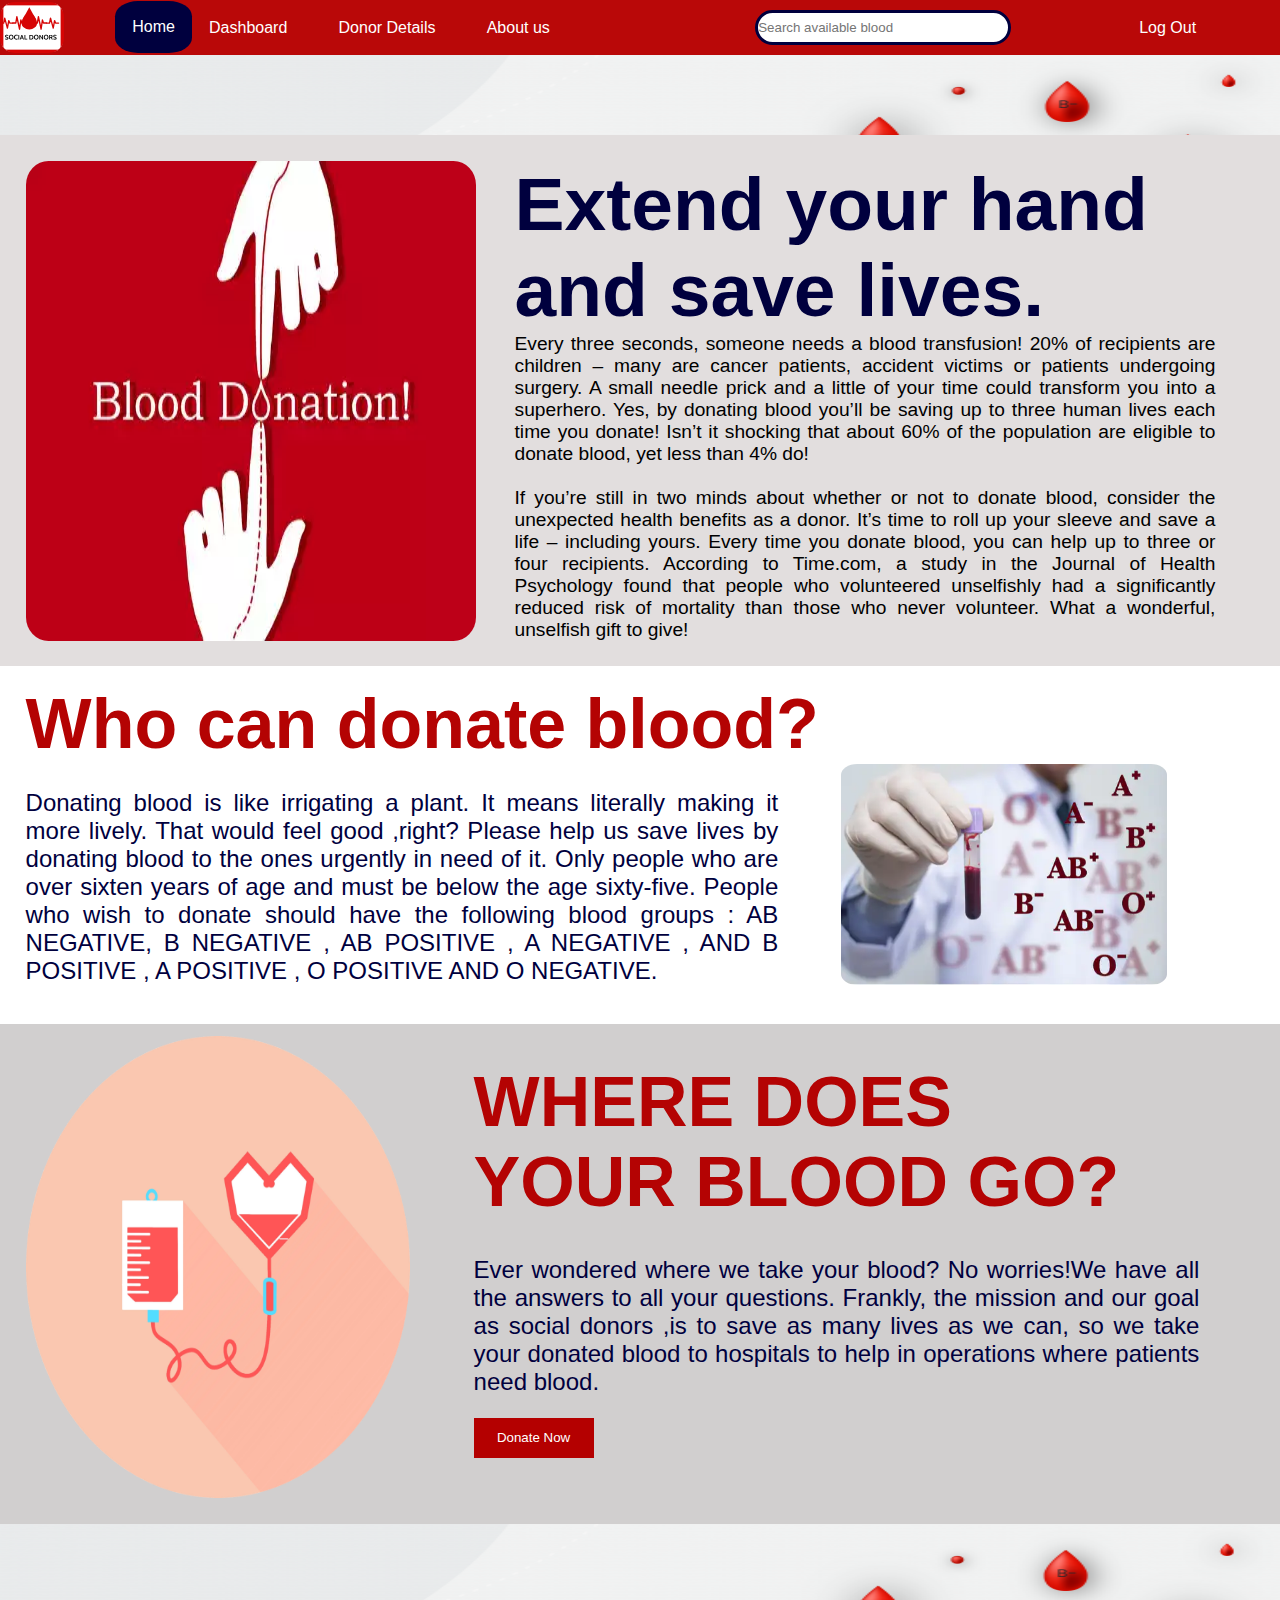
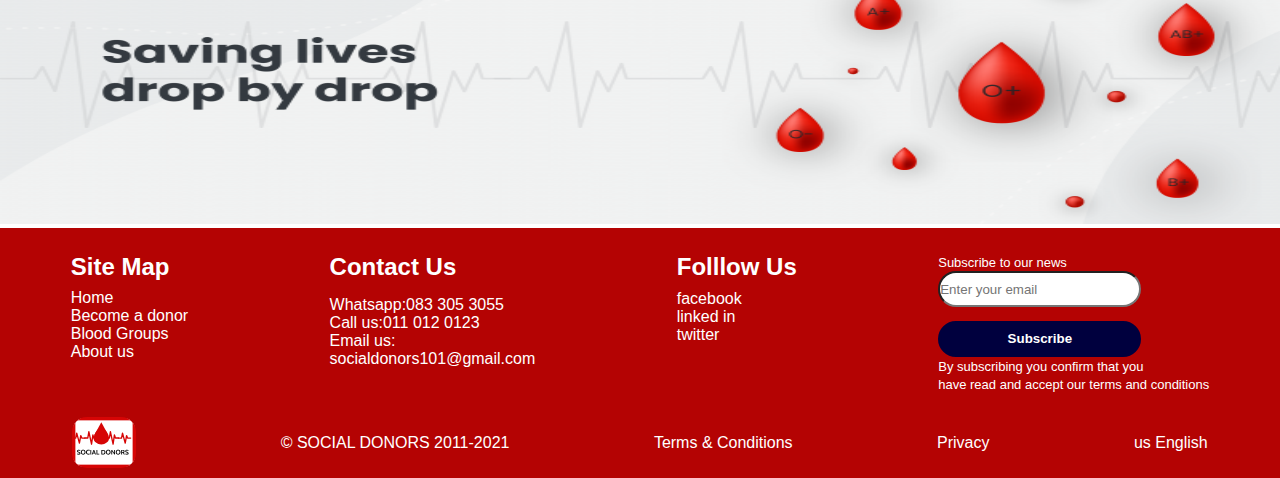
<file: html/loggedInAdmin.html>
<!DOCTYPE html>
<html lang="en">
<head>
    <meta charset="UTF-8">
    <meta http-equiv="X-UA-Compatible" content="IE=edge">
    <meta name="viewport" content="width=device-width, initial-scale=1.0">
    <title>Social Donors homepage</title>
    <link rel="stylesheet" href="../css/style.css">
</head>
<body>

    <!--navigation bar-->
    <nav>
        <img src="../images/social donors.svg" class="logo">
        <ul>
            <li><a href="../html/loggedInAdmin.html" class="home">Home</a></li>
            <li><a href="../html/dashboard.html" class="become">Dashboard</a></li>
            <li><a href="../html/donordetails.html" class="blood">Donor Details</a></li>
            <li><a href="../html/aboutus.html" class="about">About us</a></li>
        </ul>

        <input type="search" placeholder="Search available blood" class="bar">

        
            <a href="../index.html" class="reg">Log Out</a>
            
        
    </nav>

    <!--main text-image-->
    <div class="first"><img src="../images/bannerpic.png (2).png"  class="first1"></div>


    <div class="inspire">

        <img class="inspirational-pic" src="../images/slide4.webp" >
        <div class="text">
            <p class="para1">
                Extend your hand <br> and save lives.
            </p>
           
        
        <p class="insp">
            Every three seconds, someone needs a blood transfusion! 20% of recipients are children – many are cancer patients,
            accident victims or patients undergoing surgery. A small needle prick and a little of your time could transform you
             into a superhero. Yes, by donating blood you’ll be saving up to three human lives each time you donate! Isn’t it 
             shocking that about 60% of the population are eligible to donate blood, yet less than 4% do!<br><br>
       If you’re still in two minds about whether or not to donate blood,
        consider the unexpected health benefits as a donor. It’s time to roll up your sleeve and save a life – including yours.
        Every time you donate blood, you can help up to three or four recipients. According to Time.com, a study in the Journal of 
        Health Psychology found that people who volunteered unselfishly had a significantly reduced risk of mortality than those who
         never volunteer. What a wonderful, unselfish gift to give!
              

        </p>
        </div>
    </div>

    <!--first paragraph-->
    <div class="sec">
        <br>
        <h1 class="heading1">Who can donate blood?</h1>

        <div class="flex">
        <div class="head"><p class="para2">Donating blood is like irrigating a plant.
            It means literally making it more lively.
            That would feel good ,right?
            Please help us save lives by donating blood
             to the ones urgently in need of it.
            Only people who are over sixten
             years of age and must be below the age sixty-five.
             People who wish to donate should have the following  blood groups : 
         AB NEGATIVE, B NEGATIVE , AB POSITIVE , A NEGATIVE , AND B POSITIVE , A POSITIVE , O POSITIVE AND O NEGATIVE.</p></div>

        <img src="../images/blood_groups_0 .png" class="types"></div>

    </div>

    <div class="third">
        
        <img src="../images/Ellipse 5.png" class="circle">
        
        <div class="third-1"><h1 class="heading1">WHERE DOES<br> YOUR BLOOD GO?</h1>
            <br>
            <div class="head1"><p class="para2">Ever wondered where we take your blood?
                No worries!We have all the answers to all your questions.
                Frankly, the mission and our goal as social donors ,is to save as many 
                lives as we can, so we take your donated blood to hospitals to help
                in operations where patients need blood.  </p>
                <button class="donate">Donate Now</button>
            </div>
        </div>

        
    </div>

    <img src="../images/Blood-donation-banner-image-800x300.png" class="banner">

    <footer>
        <div class="foot">
            <h2>Site Map</h2>
            <p><a href="../html/loggedInAdmin.html" >Home</a></p>
            <p><a href="../html/becomedonor.html" >Become a donor</a></p>
            <p><a href="../html/bloodgroups.html" >Blood Groups</a></p>
            <p><a href="../html/aboutus.html" >About us</a></p>
        </div>

        <div class="foot">
            <h2>Contact Us</h2>
            <p>Whatsapp:083 305 3055</p>
            <p>Call us:011 012 0123</p>
            <p>Email us:</p>
            <p>socialdonors101@gmail.com</p>
        </div>

        <div class="foot">
            <h2>Folllow Us</h2>
            <p><a>facebook</a></p>
            <p><a>linked in</a></p>
            <p><a>twitter</a></p>
            
        </div>

        <div class="buttons">
            <label>Subscribe to our news</label>

            <div class="btn">
                
                <input type="email" placeholder="Enter your email" class="email">
            </div>

            <div class="btn">
                <button class="subs">
                Subscribe

            </button>
       </div>
       <label>By subscribing you confirm that you<br>
        have read and accept our terms and conditions</label>
        </div>

        
    </footer>
    <div class="foot2">
        <img src="../images/social donors.svg" class="logo">
        <p>© SOCIAL DONORS 2011-2021</p>
        <p>Terms & Conditions</p>
        <p>Privacy</p>
        <p>us English </p>
    </div>

  


</body>
</html>
</file>
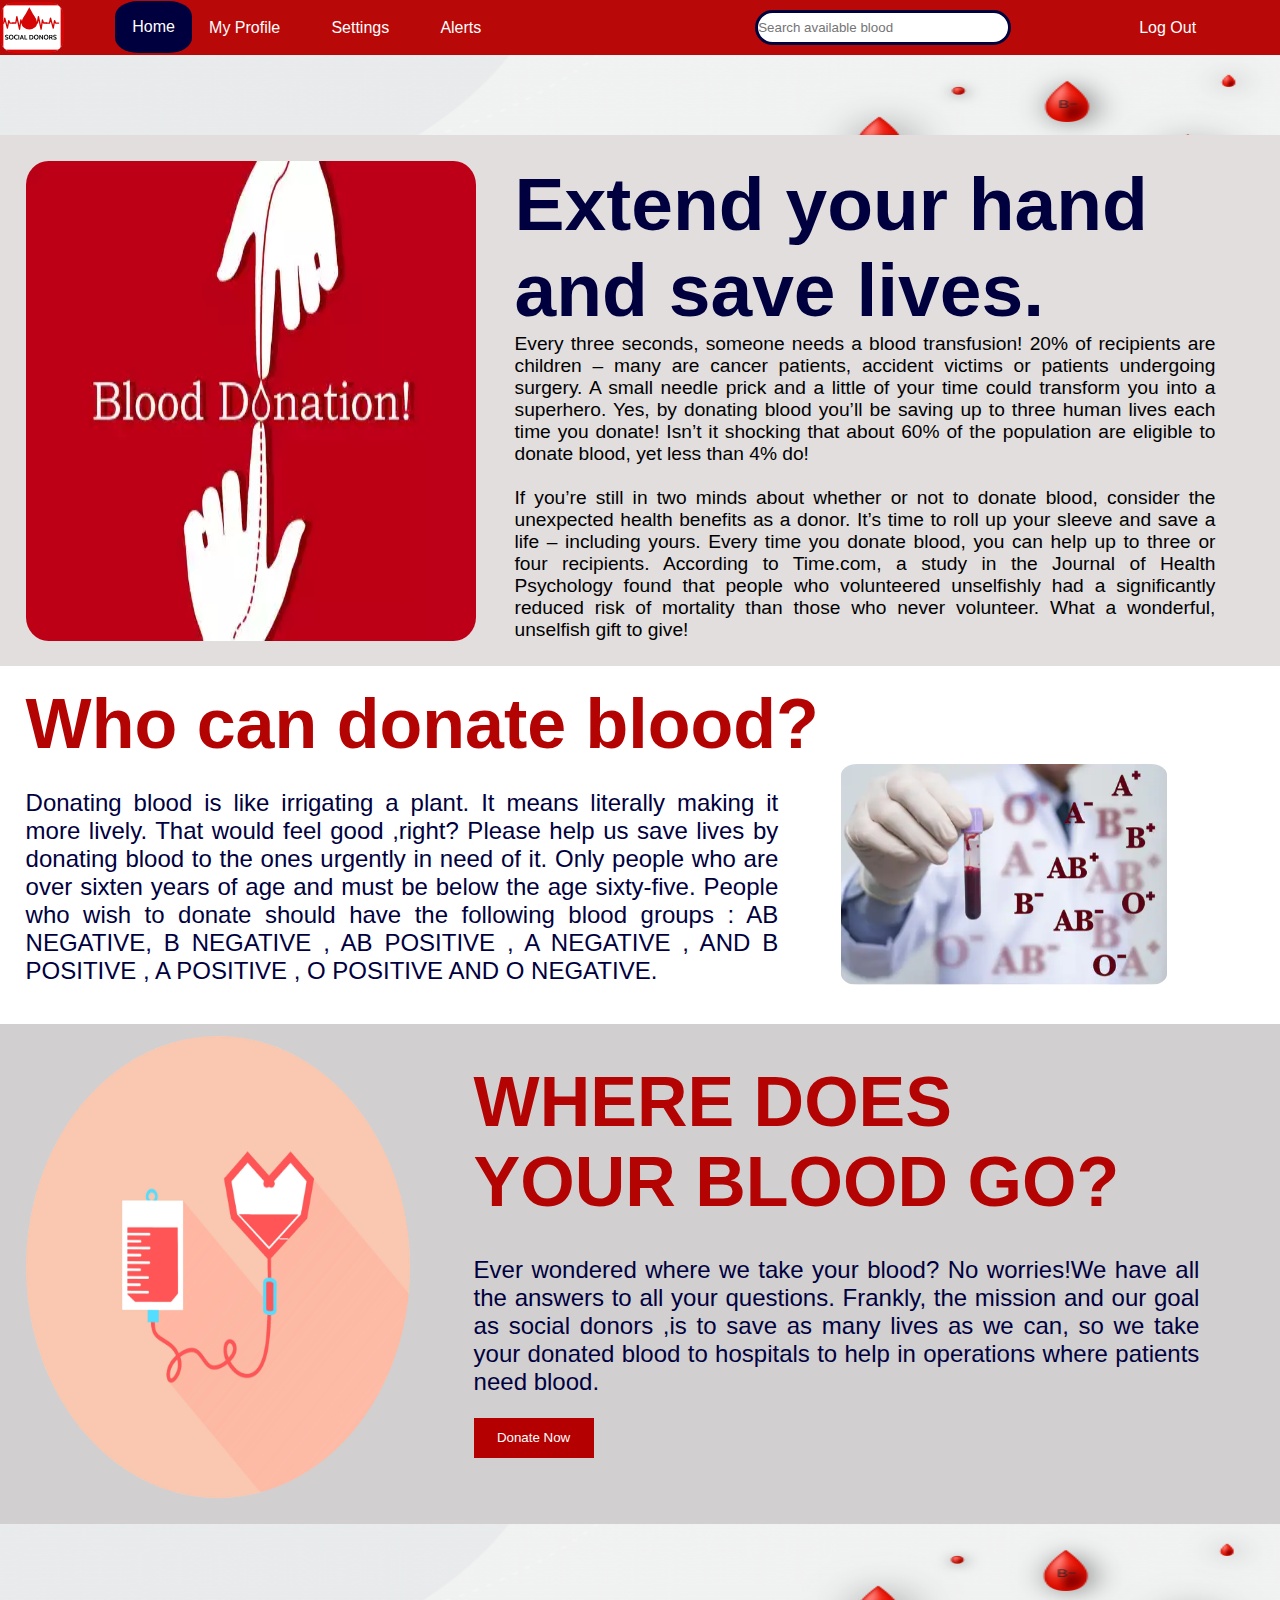
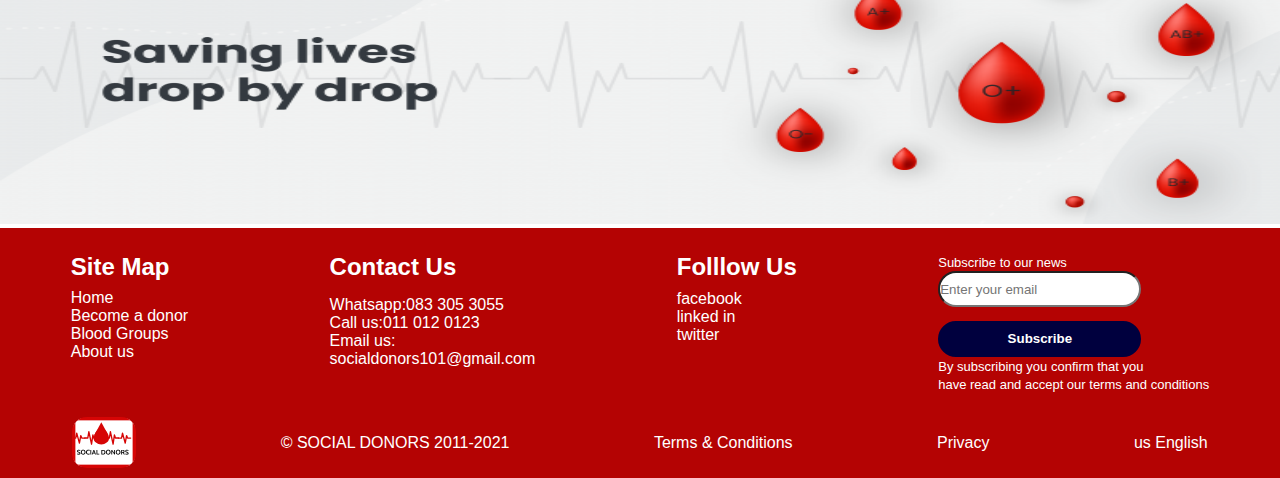
<file: html/loggedInUser.html>
<!DOCTYPE html>
<html lang="en">
<head>
    <meta charset="UTF-8">
    <meta http-equiv="X-UA-Compatible" content="IE=edge">
    <meta name="viewport" content="width=device-width, initial-scale=1.0">
    <title>Social Donors homepage</title>
    <link rel="stylesheet" href="../css/style.css">
</head>
<body>

    <!--navigation bar-->
    <nav>
        <img src="../images/social donors.svg" class="logo">
        <ul>
            <li><a href="../html/loggedInUser.html" class="home">Home</a></li>
            <li><a href="../html/viewprofile.html" class="become">My Profile</a></li>
            <li><a href="../html/settings.html" class="blood">Settings</a></li>
            <li><a href="../html/alerts.html" class="about">Alerts</a></li>
        </ul>

        <input type="search" placeholder="Search available blood" class="bar">

        
            <a href="../index.html" class="reg">Log Out</a>
            
        
    </nav>

    <!--main text-image-->
    <div class="first"><img src="../images/bannerpic.png (2).png"  class="first1"></div>


    <div class="inspire">

        <img class="inspirational-pic" src="../images/slide4.webp" >
        <div class="text">
            <p class="para1">
                Extend your hand <br> and save lives.
            </p>
           
        
        <p class="insp">
            Every three seconds, someone needs a blood transfusion! 20% of recipients are children – many are cancer patients,
            accident victims or patients undergoing surgery. A small needle prick and a little of your time could transform you
             into a superhero. Yes, by donating blood you’ll be saving up to three human lives each time you donate! Isn’t it 
             shocking that about 60% of the population are eligible to donate blood, yet less than 4% do!<br><br>
       If you’re still in two minds about whether or not to donate blood,
        consider the unexpected health benefits as a donor. It’s time to roll up your sleeve and save a life – including yours.
        Every time you donate blood, you can help up to three or four recipients. According to Time.com, a study in the Journal of 
        Health Psychology found that people who volunteered unselfishly had a significantly reduced risk of mortality than those who
         never volunteer. What a wonderful, unselfish gift to give!
              

        </p>
        </div>
    

    </div>

    <!--first paragraph-->
    <div class="sec">
        <br>
        <h1 class="heading1">Who can donate blood?</h1>

        <div class="flex">
        <div class="head"><p class="para2">Donating blood is like irrigating a plant.
            It means literally making it more lively.
            That would feel good ,right?
            Please help us save lives by donating blood
             to the ones urgently in need of it.
            Only people who are over sixten
             years of age and must be below the age sixty-five.
             People who wish to donate should have the following  blood groups : 
         AB NEGATIVE, B NEGATIVE , AB POSITIVE , A NEGATIVE , AND B POSITIVE , A POSITIVE , O POSITIVE AND O NEGATIVE.</p></div>

        <img src="../images/blood_groups_0 .png" class="types"></div>

    </div>

    <div class="third">
        
        <img src="../images/Ellipse 5.png" class="circle">
        
        <div class="third-1"><h1 class="heading1">WHERE DOES<br> YOUR BLOOD GO?</h1>
            <br>
            <div class="head1"><p class="para2">Ever wondered where we take your blood?
                No worries!We have all the answers to all your questions.
                Frankly, the mission and our goal as social donors ,is to save as many 
                lives as we can, so we take your donated blood to hospitals to help
                in operations where patients need blood.  </p>
                <button class="donate">Donate Now</button>
            </div>
        </div>

        
    </div>

    <img src="../images/Blood-donation-banner-image-800x300.png" class="banner">

    <footer>
        <div class="foot">
            <h2>Site Map</h2>
            <p><a href="../html/loggedInUser.html" >Home</a></p>
            <p><a href="../html/becomedonor.html">Become a donor</a></p>
            <p><a href="../html/bloodgroups.html">Blood Groups</a></p>
            <p><a href="../html/aboutus.html" >About us</a></p>
        </div>

        <div class="foot">
            <h2>Contact Us</h2>
            <p>Whatsapp:083 305 3055</p>
            <p>Call us:011 012 0123</p>
            <p>Email us:</p>
            <p>socialdonors101@gmail.com</p>
        </div>

        <div class="foot">
            <h2>Folllow Us</h2>
            <p><a>facebook</a></p>
            <p><a>linked in</a></p>
            <p><a>twitter</a></p>
            
        </div>

        <div class="buttons">
            <label>Subscribe to our news</label>

            <div class="btn">
                
                <input type="email" placeholder="Enter your email" class="email">
            </div>

            <div class="btn">
                <button class="subs">
                Subscribe

            </button>
       </div>
       <label>By subscribing you confirm that you<br>
        have read and accept our terms and conditions</label>
        </div>

        
    </footer>
    <div class="foot2">
        <img src="../images/social donors.svg" class="logo">
        <p>© SOCIAL DONORS 2011-2021</p>
        <p>Terms & Conditions</p>
        <p>Privacy</p>
        <p>us English </p>
    </div>

  


</body>
</html>
</file>
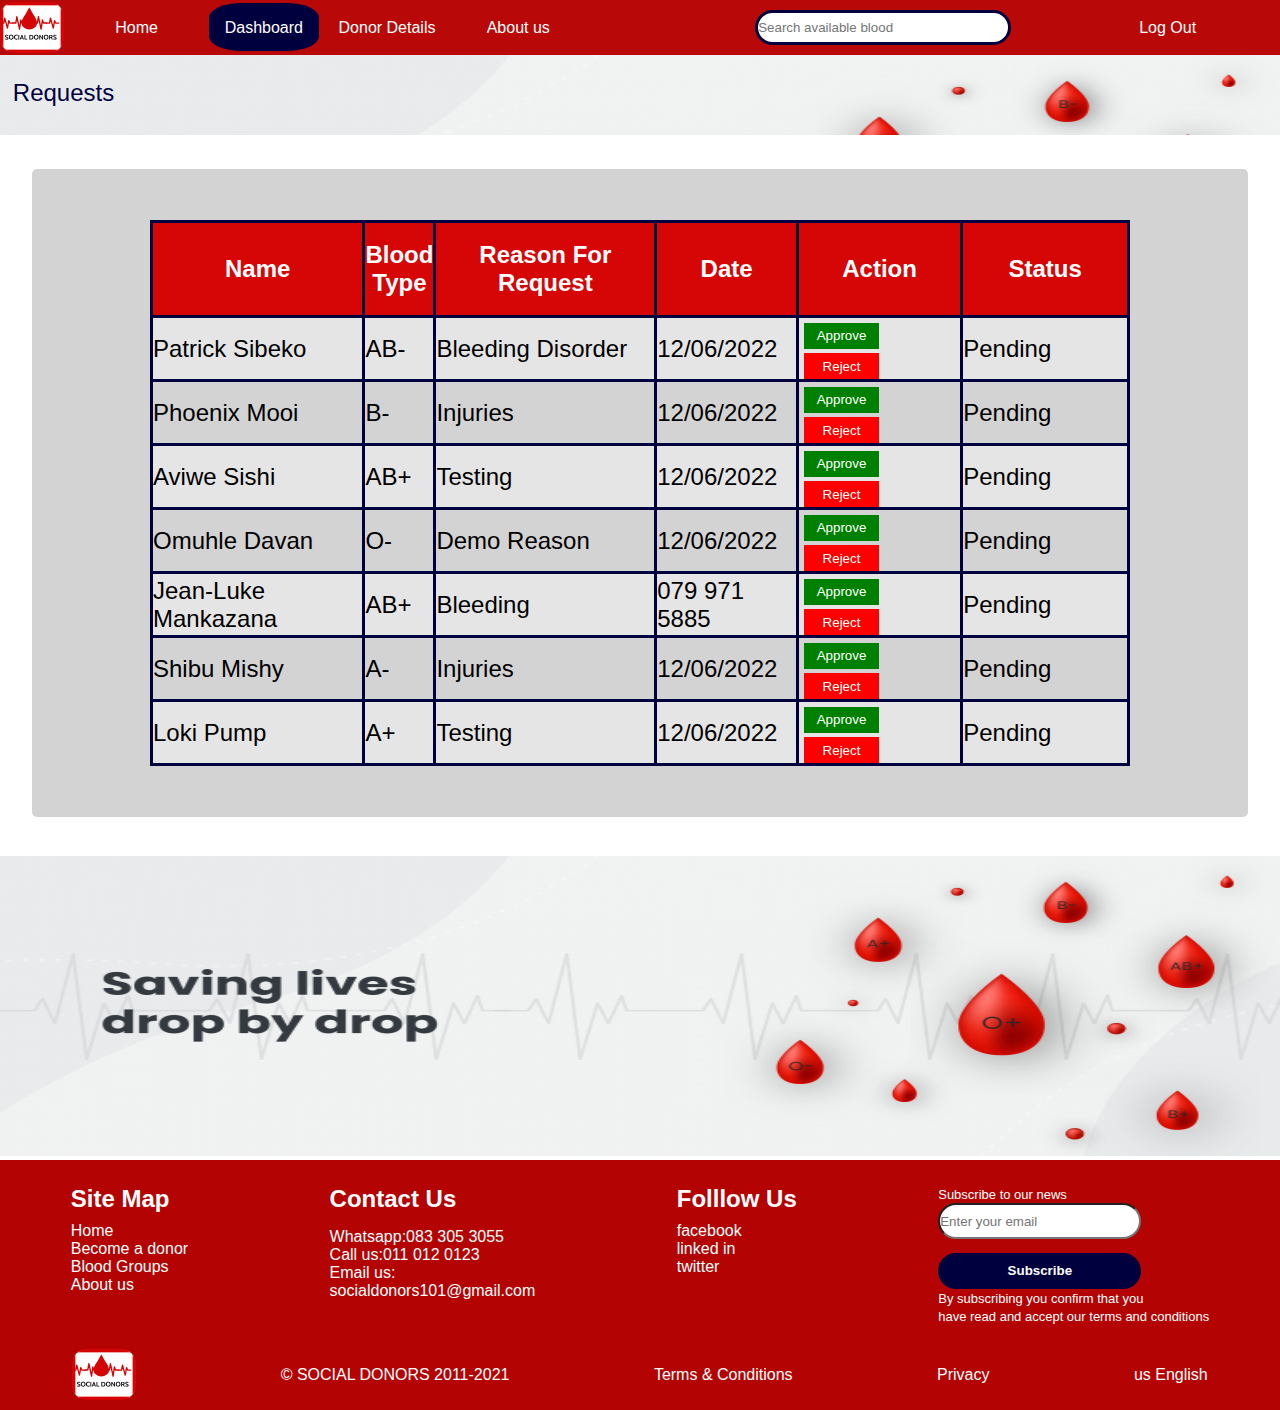
<file: html/requests.html>
<!DOCTYPE html>
<html lang="en">
<head>
    <meta charset="UTF-8">
    <meta http-equiv="X-UA-Compatible" content="IE=edge">
    <meta name="viewport" content="width=device-width, initial-scale=1.0">
    <title>dashboard-requests</title>
    <link rel="stylesheet" href="../css/requests.css">
</head>
<body>

    <!--navigation bar-->
    <nav>
        <img src="../images/social donors.svg" class="logo">
        <ul>
            <li><a href="../html/loggedInAdmin.html" class="home">Home</a></li>
            <li><a href="../html/dashboard.html" class="become">Dashboard</a></li>
            <li><a href="../html/donordetails.html" class="blood">Donor Details</a></li>
            <li><a href="../html/aboutus.html" class="about">About us</a></li>
        </ul>

        <input type="search" placeholder="Search available blood" class="bar">

        
            <a href="../index.html" class="reg">Log Out</a>
            
        
    </nav>

    <!--main text-image-->
    <div class="first">
        <div class="piture">
         <img src="../images/bannerpic.png (2).png"  class="first1">
        </div>
        <div class="dash-dash">
         <p>Requests</p>
        </div>
     </div>

    <!-- the requesting blood table -->
   <center><div class="the-table">
    <table>
        <tr>
            <th class="name">Name</th>
            <th class="blood-t">Blood Type</th>
            <th class="phys-ad">Reason For Request</th>
            <th class="contact">Date</th>
            <th class="action">Action</th>
            <th class="action">Status</th>
        </tr>

        <tr class="pat">
            <td>Patrick Sibeko</td>
            <td>AB-</td>
            <td>Bleeding Disorder </td>
            <td>12/06/2022</td>
            <td>
                <button class="edit">Approve</button>
                <button class="delete">Reject</button>
            </td>
            <td>Pending</td>

        </tr>

        <tr>
            <td>Phoenix Mooi</td>
            <td>B-</td>
            <td>Injuries</td>
            <td>12/06/2022</td>
            <td>
                <button class="edit">Approve</button>
                <button class="delete">Reject</button>
            </td>
            <td>Pending</td>

        </tr>

        <tr class="vivi">
            <td>Aviwe Sishi</td>
            <td>AB+</td>
            <td>Testing </td>
            <td>12/06/2022</td>
            <td>
                <button class="edit">Approve</button>
                <button class="delete">Reject</button>
            </td>
            <td>Pending</td>

        </tr>

        <tr>
            <td>Omuhle Davan</td>
            <td>O-</td>
            <td>Demo Reason</td>
            <td>12/06/2022</td>
            <td>
                <button class="edit">Approve</button>
                <button class="delete">Reject</button>
            </td>
            <td>Pending</td>

        </tr>

        <tr class="jj">
            <td>Jean-Luke Mankazana</td>
            <td>AB+</td>
            <td>Bleeding </td>
            <td>079 971 5885</td>
            <td>
                <button class="edit">Approve</button>
                <button class="delete">Reject</button>
            </td>
            <td>Pending</td>

        </tr>

        <tr>
            <td>Shibu Mishy</td>
            <td>A-</td>
            <td>Injuries</td>
            <td>12/06/2022</td>
            <td>
                <button class="edit">Approve</button>
                <button class="delete">Reject</button>
            </td>
            <td>Pending</td>

        </tr>

        <tr class="loki">
            <td>Loki Pump</td>
            <td>A+</td>
            <td>Testing</td>
            <td>12/06/2022</td>
            <td>
                <button class="edit">Approve</button>
                <button class="delete">Reject</button>
            </td>
            <td>Pending</td>

        </tr>

    </table>
   </div></center>
   

   
 

   <!-- adding the footer -->

    <img src="../images/Blood-donation-banner-image-800x300.png" class="banner">

    <footer>
        <div class="foot">
            <h2>Site Map</h2>
            <p><a href="../html/loggedInAdmin.html" >Home</a></p>
            <p><a href="../html/becomedonor.html" >Become a donor</a></p>
            <p><a href="../html/bloodgroups.html">Blood Groups</a></p>
            <p><a href="../html/aboutus.html" >About us</a></p>
        </div>

        <div class="foot">
            <h2>Contact Us</h2>
            <p>Whatsapp:083 305 3055</p>
            <p>Call us:011 012 0123</p>
            <p>Email us:</p>
            <p>socialdonors101@gmail.com</p>
        </div>

        <div class="foot">
            <h2>Folllow Us</h2>
            <p><a>facebook</a></p>
            <p><a>linked in</a></p>
            <p><a>twitter</a></p>
            
        </div>

        <div class="buttons">
            <label>Subscribe to our news</label>

            <div class="btn">
                
                <input type="email" placeholder="Enter your email" class="email">
            </div>

            <div class="btn">
                <button class="subs">
                Subscribe

            </button>
       </div>
       <label>By subscribing you confirm that you<br>
        have read and accept our terms and conditions</label>
        </div>

        
    </footer>
    <div class="foot2">
        <img src="../images/social donors.svg" class="logo">
        <p>© SOCIAL DONORS 2011-2021</p>
        <p>Terms & Conditions</p>
        <p>Privacy</p>
        <p>us English </p>
    </div>

  


</body>
</html>
</file>
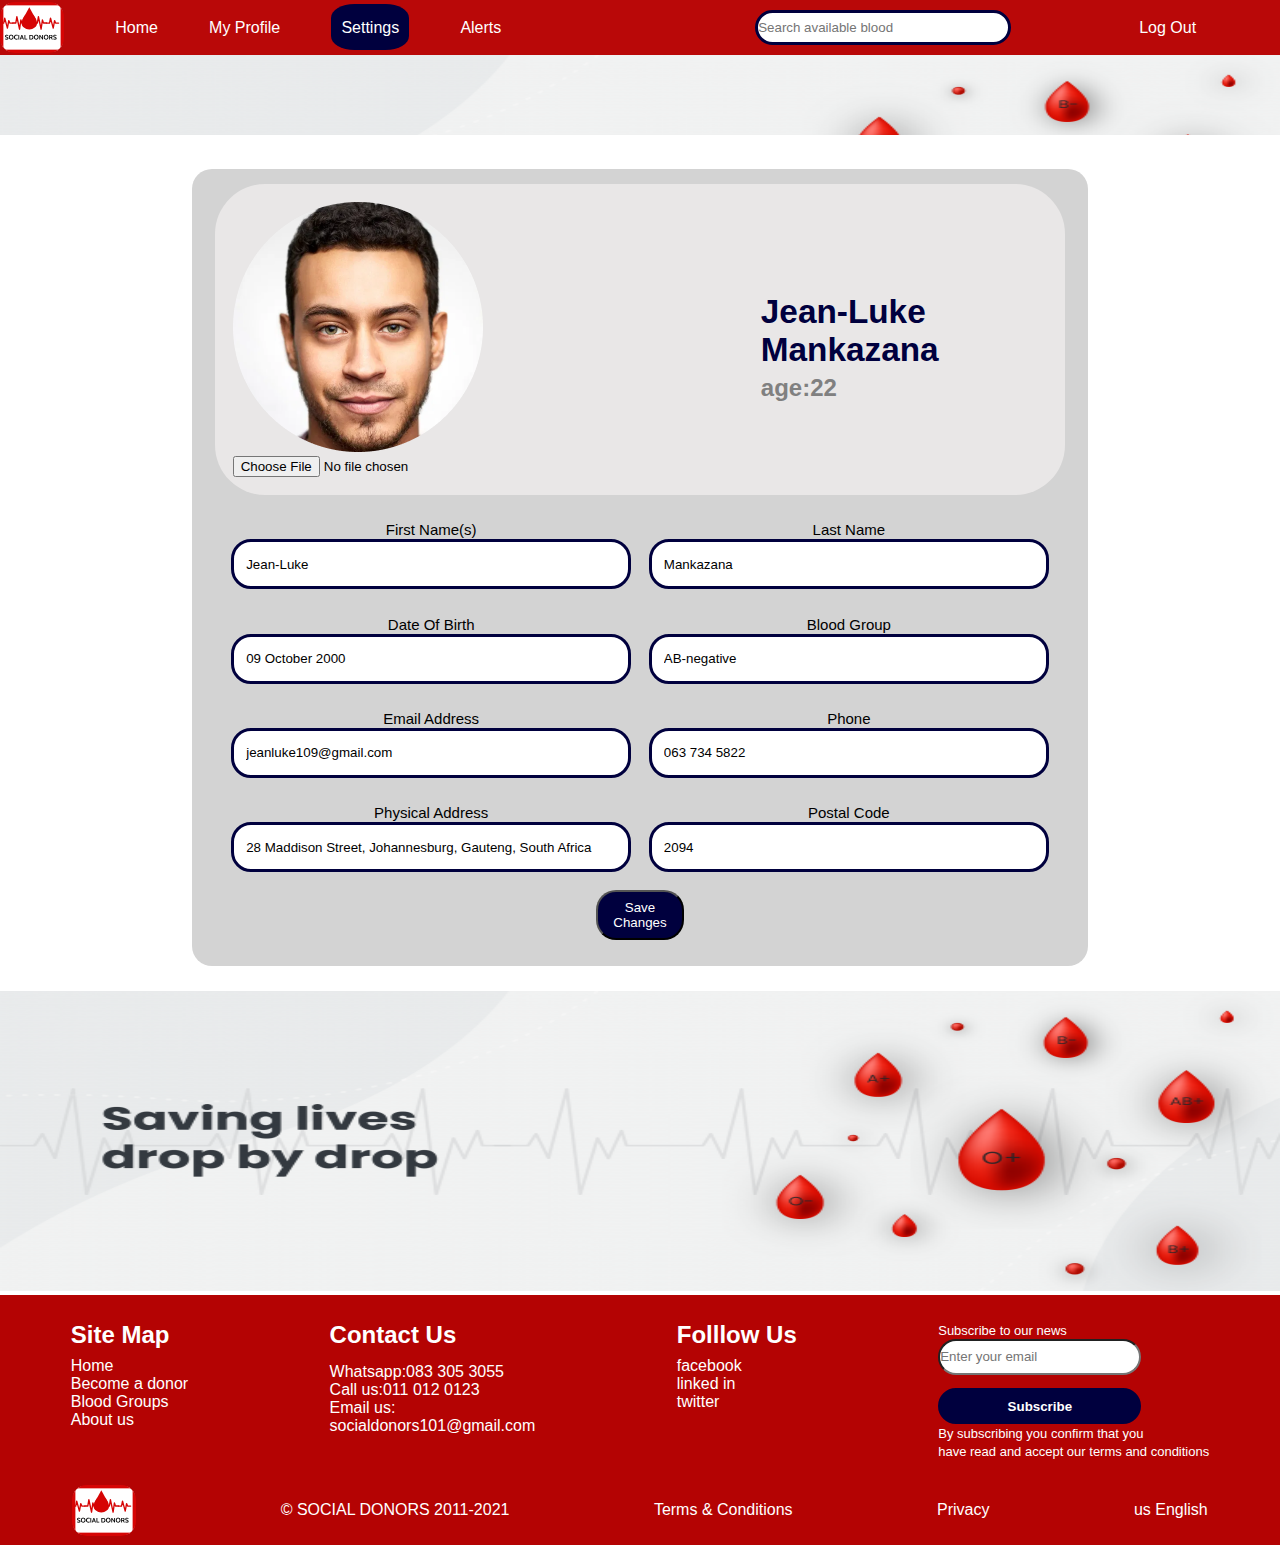
<file: html/settings.html>
<!DOCTYPE html>
<html lang="en">
<head>
    <meta charset="UTF-8">
    <meta http-equiv="X-UA-Compatible" content="IE=edge">
    <meta name="viewport" content="width=device-width, initial-scale=1.0">
    <title>settings</title>
    <link rel="stylesheet" href="../css/settings.css">
    
</head>
<body>

    <!--navigation bar-->
    <nav>
        <img src="../images/social donors.svg" class="logo">
        <ul>
            <li><a href="../html/loggedInUser.html" class="home">Home</a></li>
            <li><a href="../html/viewprofile.html" class="become">My Profile</a></li>
            <li><a href="../html/settings.html" class="blood">Settings</a></li>
            <li><a href="../html/alerts.html" class="about">Alerts</a></li>
        </ul>

        <input type="search" placeholder="Search available blood" class="bar">

        
            <a href="../index.html" class="reg">Log Out</a>
            
        
    </nav>

    <!--main text-image-->
    <div class="first"><img src="../images/bannerpic.png (2).png"  class="first1"></div>

    <!-- main content of the donor profile -->
    <!-- adding the profile picture  -->
    <center>
        <div class="cont">

            <div class="jean-pic">
                <div class="pro"><img src="../images/jean-luke.png" class="jean">
                <input type="file" class="change"></div>
                <div class="name-age">
                    <h1>Jean-Luke Mankazana</h1>
                    <div class="age">age:22</div>
                </div>
            </div>

            <div class="mother">
                <div class="mother-child">
                    <div class="child">
                        <div>
                            <label class="label">First Name(s)</label>
                        </div>
                        <div>
                            <input type="text" id="span" value="Jean-Luke" class="child1" disabled>
                        </div>
                    </div>
    
                    <div class="child">
                        <div>
                            <label class="label">Last Name</label>
                        </div>
                        <div>
                            <input type="text" id="span" value="Mankazana" class="child1" disabled>
                        </div>
                    </div>
    
                </div>
    
                <div class="mother-child">
                    <div class="child">
                        <div>
                            <label class="label">Date Of Birth</label>
                        </div>
                        <div>
                            <input type="text" id="span" value="09 October 2000" class="child1" disabled>
                        </div>
                    </div>
    
                    <div class="child">
                        <div>
                            <label class="label">Blood Group</label>
                        </div>
                        <div>
                            <input type="text" id="span" value="AB-negative" class="child1" disabled>
                        </div>
                    </div>
    
                </div>
    
                <div class="mother-child">
                    <div class="child">
                        <div>
                            <label class="label">Email Address</label>
                        </div>
                        <div>
                            <input type="text" value="jeanluke109@gmail.com" class="child1">
                        </div>
                    </div>
    
                    <div class="child">
                        <div>
                            <label class="label" id="label-ph">Phone</label>
                        </div>
                        <div>
                            <input type="text" value="063 734 5822" class="child1">
                        </div>
                    </div>
    
                </div>
    
                <div class="mother-child">
                    <div class="child">
                        <div>
                            <label class="label" id="label-p">Physical Address</label>
                        </div>
                        <div>
                            <input type="text" value="28 Maddison Street, Johannesburg, Gauteng, South Africa" class="child1">
                        </div>
                    </div>
    
                    <div class="child">
                        <div>
                            <label class="label">Postal Code</label>
                        </div>
                        <div>
                            <input type="text" value="2094" class="child1">
                        </div>
                    </div>
    
                </div>

                <a href="../html/viewprofile.html"><button class="save">Save Changes</button></a>
            </div>







         
        </div>
    </center>

    <!-- adding the donor information -->
    
   

   
    
           
    
   
    
    
 

   <!-- adding the footer -->

    <img src="../images/Blood-donation-banner-image-800x300.png" class="banner">

    <footer>
        <div class="foot">
            <h2>Site Map</h2>
            <p><a href="../html/loggedInUser.html" >Home</a></p>
            <p><a href="../html/becomedonor.html" >Become a donor</a></p>
            <p><a href="../html/bloodgroups.html" >Blood Groups</a></p>
            <p><a href="../html/aboutus.html" >About us</a></p>
        </div>

        <div class="foot">
            <h2>Contact Us</h2>
            <p>Whatsapp:083 305 3055</p>
            <p>Call us:011 012 0123</p>
            <p>Email us:</p>
            <p>socialdonors101@gmail.com</p>
        </div>

        <div class="foot">
            <h2>Folllow Us</h2>
            <p><a href="https://www.facebook.com/login/">facebook</a></p>
            <p><a href="https://www.linkedin.com/login">linked in</a></p>
            <p><a href="https://twitter.com/i/flow/login">twitter</a></p>
            
        </div>

        <div class="buttons">
            <label>Subscribe to our news</label>

            <div class="btn">
                
                <input type="email" placeholder="Enter your email" class="email">
            </div>

            <div class="btn">
                <button class="subs">
                Subscribe

            </button>
       </div>
       <label>By subscribing you confirm that you<br>
        have read and accept our terms and conditions</label>
        </div>

        
    </footer>
    <div class="foot2">
        <img src="../images/social donors.svg" class="logo">
        <p>© SOCIAL DONORS 2011-2021</p>
        <p>Terms & Conditions</p>
        <p>Privacy</p>
        <p>us English </p>
    </div>

  


</body>
</html>
</file>
<file: css/style.css>
*{
    box-sizing: border-box;
    margin: 0px;
    padding: 0px;   
}

/* styling the nav bar */
nav {
    width: 100%;
    height: 55px;
    background-color: rgb(185, 8, 8);
    display: flex;
    color: white;
    font-family: 'Trebuchet MS', 'Lucida Sans Unicode', 'Lucida Grande', 'Lucida Sans', Arial, sans-serif;
    align-items: center;
    
}

.logo {
    width: 5%;
    border-radius: 15px;
   
}

ul{
    width: 50%;
    list-style-type: none;
    display: flex;
    gap: 8%;
    margin-left: 4%;
      
}

a{
    text-decoration: none;
    color: white;
}


a:hover {
    cursor: pointer;
    color: pink ;
}
.home{
    width: auto;
    height:25% ;
    background-color: #00003e;
    overflow: hidden;
    padding: 40% ;
    border-radius: 30%;
}

.bar {
    width: 20%;
    height: 65%;
    border-radius: 20px;
    color: rgb(179, 0, 0);
    border: solid;
    border-color:#00003e;
}

.reg {
    margin-left: 10%;
}

.log {
    margin-left: 2%;
}

.first{
    width: 100%;
    height: 80px;
    background-color: rgb(223, 221, 221);
   
}

.first1 {
    width: 100%;
    height: 100%;
}


/* styling main image and text */




.para1 {
   
    color: #00003e;
    font-family: 'Trebuchet MS', 'Lucida Sans Unicode', 'Lucida Grande', 'Lucida Sans', Arial, sans-serif;
    bottom: 55%;
    left: 48%;
    font-size: 75px;
    font-weight: bold;
}

/* below the main image */
.insp{
    width: 90%;
    text-align: justify;
    font-family: 'Trebuchet MS', 'Lucida Sans Unicode', 'Lucida Grande', 'Lucida Sans', Arial, sans-serif;
    font-size: larger;
    
}

.para1 , .insp{
    margin-left: 5%;

}

.text {
    width: 90%;
}

.inspire {
    background-color: rgb(226, 222, 222);
    display: flex;
    padding: 2%;
   
   
}

.inspirational-pic{
    width: 50%;
    border-radius: 5%;
    
}



/* styling second section */
.sec {
    position: relative;
    padding-left: 2%;
    padding-bottom: 2%s;
}

.flex {
    display: flex;
}

.head {
    width: 60%;
    text-align: justify;
    margin-top: 2%;
}
/* styling section 2 image */

.types {
    margin-left:5% ;
    width: 26%;
    border-radius: 5%;
    
}

.heading1{
    color: rgb(180, 3, 3);
    font-size: 70px;
    font-family: 'Trebuchet MS', 'Lucida Sans Unicode', 'Lucida Grande', 'Lucida Sans', Arial, sans-serif;
    
    
}

.para2 {
    color: #00003e;
    font-size: x-large;
    font-family: 'Trebuchet MS', 'Lucida Sans Unicode', 'Lucida Grande', 'Lucida Sans', Arial, sans-serif;
    
}

/* styling the third section */

.head1 {
    width: 90%;
    text-align: justify;
    margin-top: 2%;
}

.third {
    display: flex;
    width: 100%;
    height: 500px;
    background-color: rgb(209, 207, 207);
    margin-top: 3%;
    padding-bottom: 2%;
}

.circle {
    width: 30%;
    margin-top: 1%;
    margin-left: 2%;
}

.third-1 {
    margin-top: 3%;
    margin-left: 5%;
}

.donate{
    width: 120px;
    height: 40px;
    color: white;
    background-color: rgb(180, 0, 0);
    border: none;
    cursor: pointer;
    margin-top: 3%;
}

/* styling the bannerpic */
.banner {
    width: 100%;
    height: 300px;
}



/* styling the footer */

footer{
    width: 100%;
    height: 180px;
    background-color: rgb(180, 3, 3);
    color: white;
    font-family: 'Trebuchet MS', 'Lucida Sans Unicode', 'Lucida Grande', 'Lucida Sans', Arial, sans-serif;
    display: flex;
    justify-content: space-around;
    padding-top: 2%;
}

h2{
    padding-bottom: 7%;
}

.email {
    width:75%;
    height: 36px;
    border-radius: 20px;
}

.subs {
    width:75%;
    height: 36px;
    margin-top: 5%;
    border-radius: 20px;
    color: white;
    font-weight: bold;
    background-color: #00003e;
    cursor: pointer;
    border: solid;
    border-color: #00003e;
}

label{
    font-size: small;
}

.foot2{
    width: 100%;
    height: 70px;
    background-color: rgb(180, 3, 3);
    display: flex;
    justify-content: space-around;
    align-items: center;
    color: white;
    font-family: 'Trebuchet MS', 'Lucida Sans Unicode', 'Lucida Grande', 'Lucida Sans', Arial, sans-serif;
}
</file>
<file: css/aboutus.css>
*{
    box-sizing: border-box;
    margin: 0px;
    padding: 0px;   
}

/* styling the nav bar */
nav {
    width: 100%;
    height: 55px;
    background-color: rgb(185, 8, 8);
    display: flex;
    color: white;
    font-family: 'Trebuchet MS', 'Lucida Sans Unicode', 'Lucida Grande', 'Lucida Sans', Arial, sans-serif;
    align-items: center;
    
}

.logo {
    width: 5%;
    border-radius: 15px;
   
}

ul{
    width: 50%;
    list-style-type: none;
    display: flex;
    gap: 8%;
    margin-left: 4%;
      
}

a{
    text-decoration: none;
    color: white;
}


a:hover {
    cursor: pointer;
    color: pink ;
}
.about{
    width: auto;
    height:25% ;
    background-color: #00003e;
    overflow: hidden;
    padding: 15px 8px 15px 8px;
    border-radius: 30%;
}

.bar {
    width: 20%;
    height: 65%;
    border-radius: 20px;
    color: rgb(179, 0, 0);
    border: solid;
    border-color:#00003e;
}

.reg {
    margin-left: 10%;
}

.log {
    margin-left: 2%;
}

.first{
    width: 100%;
    height: 80px;
    background-color: rgb(223, 221, 221);
   
}

.first1 {
    width: 100%;
    height: 100%;
}


/* styling main content of the about us page*/
.us {
    display: flex;
    align-items: center;
    justify-content: center;
    background-color: lightgray;
    width: 90%;
    margin-top: 3%;
    margin-bottom: 3%;
    border-radius: 20px;
}

.our-story{
    width: 55%;
    
    text-align: justify;
    padding: 2%;
}

h1 {
    color: #d60506;
}

.slide {
    width: 400px;
    margin-top: 12%;
    border-radius: 10px;
    margin-left: 5%;
}











    


/* styling the bannerpic */
.banner {
    width: 100%;
    height: 300px;
}



/* styling the footer */

footer{
    width: 100%;
    height: 180px;
    background-color: rgb(180, 3, 3);
    color: white;
    font-family: 'Trebuchet MS', 'Lucida Sans Unicode', 'Lucida Grande', 'Lucida Sans', Arial, sans-serif;
    display: flex;
    justify-content: space-around;
    padding-top: 2%;
}

h2{
    padding-bottom: 7%;
}

.email {
    width:75%;
    height: 36px;
    border-radius: 20px;
}

.subs {
    width:75%;
    height: 36px;
    margin-top: 5%;
    border-radius: 20px;
    color: white;
    font-weight: bold;
    background-color: #00003e;
    cursor: pointer;
    border: solid;
    border-color: #00003e;
}

label{
    font-size: small;
}

.foot2{
    width: 100%;
    height: 70px;
    background-color: rgb(180, 3, 3);
    display: flex;
    justify-content: space-around;
    align-items: center;
    color: white;
    font-family: 'Trebuchet MS', 'Lucida Sans Unicode', 'Lucida Grande', 'Lucida Sans', Arial, sans-serif;
}
</file>
<file: css/adminlog.css>
*{
    box-sizing: border-box;
    margin: 0px;
    padding: 0px;   
}

/* styling the nav bar */
nav {
    width: 100%;
    height: 55px;
    background-color: rgb(185, 8, 8);
    display: flex;
    color: white;
    font-family: 'Trebuchet MS', 'Lucida Sans Unicode', 'Lucida Grande', 'Lucida Sans', Arial, sans-serif;
    align-items: center;
    
}

.logo {
    width: 5%;
    border-radius: 15px;
   
}

ul{
    width: 50%;
    list-style-type: none;
    display: flex;
    gap: 8%;
    margin-left: 4%;
      
}

a{
    text-decoration: none;
    color: white;
}



a:hover {
    cursor: pointer;
    color: pink ;
}


.bar {
    width: 20%;
    height: 65%;
    border-radius: 20px;
    color: rgb(179, 0, 0);
    border: solid;
    border-color:#00003e;
}

.reg {
    margin-left: 10%;
}

.log {
    margin-left: 2%;
    color: #00003e;
}




.first{
    width: 100%;
    height: 50px;
    background-color: rgb(223, 221, 221);
   
}
/* stying the top banner pic */
.first1 {
    
    width: 100%;
    height: 80px;
}

/* styling the content of the admin login page */

.mother-cont {
    width: 95%;
    background-color: lightgray;
    border-radius: 5px;
    padding: 2%;
    margin-top: 5%;
    margin-bottom: 2%;
}








/* styling the form  */
form {
    border: solid;
    border-color: #00003e;
    width: 40%;
    background-color: white;
    padding: 2%;
    border-radius: 5px;
    
 
}

.manage {

    font-size: xx-large;
    font-family: Arial, Helvetica, sans-serif;
    color: #00003e;
    margin-bottom: 1%;
    
}

.start {

    font-size: large;
    font-family: Arial, Helvetica, sans-serif;
    color: gray;
   
}

.email-address {

    width: 90%;
    height: 60px;
    border: solid 1px #00003e ;
    padding: 1%;
}

.password {

    width: 90%;
    height: 60px;
    margin-top: 20px;
    border: solid 1px #00003e;
    
}

.inn {

    width: 150px;
    height: 36px;
    margin-top: 50px;
    background-color:rgb(211, 28, 28) ;
    color: white;
    border: solid;
    border-color: rgb(211, 28, 28);
    
    
}

.in{
    text-decoration: none;
    color: white;

}

.inn:hover {

    cursor: pointer;
    opacity: 0.7;
  
}

.inn:active {

    cursor: pointer;
    color:rgb(211, 28, 28) ;
    background-color: white;
    border-color: rgb(211, 28, 28);
}









/* styling the bannerpic */
.banner {
    width: 100%;
    height: 300px;
}



/* styling the footer */

footer{
    width: 100%;
    height: 180px;
    background-color: rgb(180, 3, 3);
    color: white;
    font-family: 'Trebuchet MS', 'Lucida Sans Unicode', 'Lucida Grande', 'Lucida Sans', Arial, sans-serif;
    display: flex;
    justify-content: space-around;
    padding-top: 2%;
}

h2{
    padding-bottom: 7%;
}

.email {
    width:75%;
    height: 36px;
    border-radius: 20px;
    padding: 2%;
}

.subs {
    width:75%;
    height: 36px;
    margin-top: 5%;
    border-radius: 20px;
    color: white;
    font-weight: bold;
    background-color: #00003e;
    cursor: pointer;
    border: solid;
    border-color: #00003e;
}

label{
    font-size: small;
}

.foot2{
    width: 100%;
    height: 70px;
    background-color: rgb(180, 3, 3);
    display: flex;
    justify-content: space-around;
    align-items: center;
    color: white;
    font-family: 'Trebuchet MS', 'Lucida Sans Unicode', 'Lucida Grande', 'Lucida Sans', Arial, sans-serif;
}
</file>
<file: css/adminreg.css>
*{
    box-sizing: border-box;
    margin: 0px;
    padding: 0px;   
}

/* styling the nav bar */
nav {
    width: 100%;
    height: 55px;
    background-color: rgb(185, 8, 8);
    display: flex;
    color: white;
    font-family: 'Trebuchet MS', 'Lucida Sans Unicode', 'Lucida Grande', 'Lucida Sans', Arial, sans-serif;
    align-items: center;
    
}

.logo {
    width: 5%;
    border-radius: 15px;
   
}

ul{
    width: 50%;
    list-style-type: none;
    display: flex;
    gap: 8%;
    margin-left: 4%;
      
}

a{
    text-decoration: none;
    color: white;
}



a:hover {
    cursor: pointer;
    color: pink ;
}


.bar {
    width: 20%;
    height: 65%;
    border-radius: 20px;
    color: rgb(179, 0, 0);
    border: solid;
    border-color:#00003e;
}

.reg {
    margin-left: 10%;
}

.log {
    margin-left: 2%;
    color: #00003e;
}




.first{
    width: 100%;
    height: 50px;
    background-color: rgb(223, 221, 221);
   
}
/* stying the top banner pic */
.first1 {
    
    width: 100%;
    height: 80px;
}

/* styling the content of the admin login page */

.mother-cont {
    width: 95%;
    background-color: lightgray;
    border-radius: 5px;
    padding: 2%;
    margin-top: 5%;
    margin-bottom: 2%;
}

form {
    border: solid;
    border-color: #00003e;
    width: 50%;
    padding: 2%;
    border-radius: 5px;
    background-color: white;
   
}

.manage {

    
    font-family: Arial, Helvetica, sans-serif;
    font-size: x-large;
    font-weight: 200px;
   
   

}

.start {

    color: gray;
    font-family: Arial, Helvetica, sans-serif;
    font-size: large;
    
    margin-top: 20px;
}

.text {

    width: 300px;
    height: 43px;
   
}

input {

    width: 450px;
    height: 60px;
    
}

.sign-up {

    color:white ;
    background-color: rgb(211, 28, 28);
    width: 110px;
    height: 35px;
    border: solid;
    border-color: rgb(211, 28, 28);
    margin-top: 3%;
    
}

.sign-up:hover {

    cursor: pointer;
    opacity: 0.7;
}

.sign-up:active {
    cursor: pointer;
    color: rgb(211, 28, 28);
    background-color: white;
    border-color: rgb(211, 28, 28);
}

.upp{

    color: white;
    text-decoration: none;
}


#id-no{
    background-color: lightgrey;
    border: solid 1px;
}











  


























/* styling the bannerpic */
.banner {
    width: 100%;
    height: 300px;
}



/* styling the footer */

footer{
    width: 100%;
    height: 180px;
    background-color: rgb(180, 3, 3);
    color: white;
    font-family: 'Trebuchet MS', 'Lucida Sans Unicode', 'Lucida Grande', 'Lucida Sans', Arial, sans-serif;
    display: flex;
    justify-content: space-around;
    padding-top: 2%;
}

h2{
    padding-bottom: 7%;
}

.email {
    width:75%;
    height: 36px;
    border-radius: 20px;
    padding: 2%;
}

.subs {
    width:75%;
    height: 36px;
    margin-top: 5%;
    border-radius: 20px;
    color: white;
    font-weight: bold;
    background-color: #00003e;
    cursor: pointer;
    border: solid;
    border-color: #00003e;
}

label{
    font-size: small;
}

.foot2{
    width: 100%;
    height: 70px;
    background-color: rgb(180, 3, 3);
    display: flex;
    justify-content: space-around;
    align-items: center;
    color: white;
    font-family: 'Trebuchet MS', 'Lucida Sans Unicode', 'Lucida Grande', 'Lucida Sans', Arial, sans-serif;
}
</file>
<file: css/alerts.css>
*{
    box-sizing: border-box;
    margin: 0px;
    padding: 0px;   
}

/* styling the nav bar */
nav {
    width: 100%;
    height: 55px;
    background-color: rgb(185, 8, 8);
    display: flex;
    color: white;
    font-family: 'Trebuchet MS', 'Lucida Sans Unicode', 'Lucida Grande', 'Lucida Sans', Arial, sans-serif;
    align-items: center;
    
}

.logo {
    width: 5%;
    border-radius: 15px;
   
}

ul{
    width: 50%;
    list-style-type: none;
    display: flex;
    gap: 8%;
    margin-left: 4%;
      
}

a{
    text-decoration: none;
    color: white;
}


a:hover {
    cursor: pointer;
    color: pink ;
}
.about{
    width: auto;
    height:25% ;
    background-color: #00003e;
    overflow: hidden;
    padding: 40% ;
    border-radius: 30%;
}

.bar {
    width: 20%;
    height: 65%;
    border-radius: 20px;
    color: rgb(179, 0, 0);
    border: solid;
    border-color:#00003e;
}

.reg {
    margin-left: 10%;
}

.log {
    margin-left: 2%;
}

.first{
    width: 100%;
    height: 80px;
    background-color: rgb(223, 221, 221);
   
}

.first1 {
    width: 100%;
    height: 100%;
}


/* styling main content of the alerts page */

.mother-cont{
    width: 95%;
    background-color: lightgray;
    border-radius: 20px;
    padding-top: 2%;
    margin-top: 2%;
    padding-bottom: 2%;
    margin-bottom: 2%;
}

.another-p {
    background-color: white;
    border: solid 1px;
    display: flex;
    height: 55px;
    width: 95%;
    margin: 2%;
    border-radius: 5px;

}

.myalerts{
    /* width: 50%; */
    color: gray;
    font-family: Arial, Helvetica, sans-serif;
    margin: 1.5%;
}

.set{
    margin-left: 80%;
}

 
 .mess{
      border: solid 1px;
      width: 95%;
      border-color: #00003e;
      font-family: Arial, Helvetica, sans-serif;
      background-color: white;
      border-radius: 5px;
     
 }
 
 .messages {
 
     display: flex ;
    padding: 1%;
 }

 .soccer{
    padding: 1%;
 }

 #social1{
    margin-left: -87%;
 }

 #social2{
    margin-left: -84%;
 }

 #social3{
    margin-left: -86%;
 }

 



 
 
 
 
 






/* styling the bannerpic */
.banner {
    width: 100%;
    height: 300px;
}



/* styling the footer */

footer{
    width: 100%;
    height: 180px;
    background-color: rgb(180, 3, 3);
    color: white;
    font-family: 'Trebuchet MS', 'Lucida Sans Unicode', 'Lucida Grande', 'Lucida Sans', Arial, sans-serif;
    display: flex;
    justify-content: space-around;
    padding-top: 2%;
}

h2{
    padding-bottom: 7%;
}

.email {
    width:75%;
    height: 36px;
    border-radius: 20px;
}

.subs {
    width:75%;
    height: 36px;
    margin-top: 5%;
    border-radius: 20px;
    color: white;
    font-weight: bold;
    background-color: #00003e;
    cursor: pointer;
    border: solid;
    border-color: #00003e;
}

label{
    font-size: small;
}

.foot2{
    width: 100%;
    height: 70px;
    background-color: rgb(180, 3, 3);
    display: flex;
    justify-content: space-around;
    align-items: center;
    color: white;
    font-family: 'Trebuchet MS', 'Lucida Sans Unicode', 'Lucida Grande', 'Lucida Sans', Arial, sans-serif;
}
</file>
<file: css/becomedonor.css>
*{
    box-sizing: border-box;
    margin: 0px;
    padding: 0px;   
}

/* styling the nav bar */
nav {
    width: 100%;
    height: 55px;
    background-color: rgb(185, 8, 8);
    display: flex;
    color: white;
    font-family: 'Trebuchet MS', 'Lucida Sans Unicode', 'Lucida Grande', 'Lucida Sans', Arial, sans-serif;
    align-items: center;
    
}

.logo {
    width: 5%;
    border-radius: 15px;
   
}

ul{
    width: 50%;
    list-style-type: none;
    display: flex;
    gap: 8%;
    margin-left: 4%;
      
}

a{
    text-decoration: none;
    color: white;
}


a:hover {
    cursor: pointer;
    color: pink ;
}
.become{
    width: auto;
    height:25% ;
    background-color: #00003e;
    overflow: hidden;
    padding: 15px 8px 15px 8px;
    border-radius: 30%;
}

.bar {
    width: 20%;
    height: 65%;
    border-radius: 20px;
    color: rgb(179, 0, 0);
    border: solid;
    border-color:#00003e;
}

.reg {
    margin-left: 10%;
}

.log {
    margin-left: 2%;
}

.first{
    width: 100%;
    height: 80px;
    background-color: rgb(223, 221, 221);
   
}

.first1 {
    width: 100%;
    height: 100%;
}


/* styling main content of the become a donor page*/

h3 {
    color: #00003e;
    font-family: 'Trebuchet MS', 'Lucida Sans Unicode', 'Lucida Grande', 'Lucida Sans', Arial, sans-serif;

}

.bee{
    padding: 3%;
    text-align: justify;
    background-color: lightgray;
    width: 90%;
    margin-bottom: 3%;
    margin-top: 3%;
    border-radius: 20px;

}

.h2{
    color: #d60506;
}

.p1{
    margin-top: -70px;
}














    


/* styling the bannerpic */
.banner {
    width: 100%;
    height: 300px;
}



/* styling the footer */

footer{
    width: 100%;
    height: 180px;
    background-color: rgb(180, 3, 3);
    color: white;
    font-family: 'Trebuchet MS', 'Lucida Sans Unicode', 'Lucida Grande', 'Lucida Sans', Arial, sans-serif;
    display: flex;
    justify-content: space-around;
    padding-top: 2%;
}

h2{
    padding-bottom: 7%;
}

.email {
    width:75%;
    height: 36px;
    border-radius: 20px;
}

.subs {
    width:75%;
    height: 36px;
    margin-top: 5%;
    border-radius: 20px;
    color: white;
    font-weight: bold;
    background-color: #00003e;
    cursor: pointer;
    border: solid;
    border-color: #00003e;
}

label{
    font-size: small;
}

.foot2{
    width: 100%;
    height: 70px;
    background-color: rgb(180, 3, 3);
    display: flex;
    justify-content: space-around;
    align-items: center;
    color: white;
    font-family: 'Trebuchet MS', 'Lucida Sans Unicode', 'Lucida Grande', 'Lucida Sans', Arial, sans-serif;
}
</file>
<file: css/bloodgroups.css>
*{
    box-sizing: border-box;
    margin: 0px;
    padding: 0px;   
}

/* styling the nav bar */
nav {
    width: 100%;
    height: 55px;
    background-color: rgb(185, 8, 8);
    display: flex;
    color: white;
    font-family: 'Trebuchet MS', 'Lucida Sans Unicode', 'Lucida Grande', 'Lucida Sans', Arial, sans-serif;
    align-items: center;
    
}

.logo {
    width: 5%;
    border-radius: 15px;
   
}

ul{
    width: 50%;
    list-style-type: none;
    display: flex;
    gap: 8%;
    margin-left: 4%;
      
}

a{
    text-decoration: none;
    color: white;
}


a:hover {
    cursor: pointer;
    color: pink ;
}
.blood{
    width: auto;
    height:25% ;
    background-color: #00003e;
    overflow: hidden;
    padding: 15px 8px 15px 8px;
    border-radius: 30%;
}

.bar {
    width: 20%;
    height: 65%;
    border-radius: 20px;
    color: rgb(179, 0, 0);
    border: solid;
    border-color:#00003e;
}

.reg {
    margin-left: 10%;
}

.log {
    margin-left: 2%;
}

.first{
    width: 100%;
    height: 80px;
    background-color: rgb(223, 221, 221);
   
}

.first1 {
    width: 100%;
    height: 100%;
}


/* styling main content of the about us page*/

.mara{
    width: 90%;
    background-color: lightgray;
    text-align: justify;
    padding: 2% 5% 2% 2%;
    margin-top: 3%;
    color: #00003e;
    margin-bottom: 3%;
    border-radius: 20px;
}

h1{
    color: #d60506;
}

.compa {
    width: 100%;
    margin-top: 2%;
}

.comp{
    border-radius: 5px;
    margin-left: 14%;
    margin-bottom: 2%;


}

.they {
    margin-top: -70px;
}
 










    


/* styling the bannerpic */
.banner {
    width: 100%;
    height: 300px;
}



/* styling the footer */

footer{
    width: 100%;
    height: 180px;
    background-color: rgb(180, 3, 3);
    color: white;
    font-family: 'Trebuchet MS', 'Lucida Sans Unicode', 'Lucida Grande', 'Lucida Sans', Arial, sans-serif;
    display: flex;
    justify-content: space-around;
    padding-top: 2%;
}

h2{
    padding-bottom: 7%;
}

.email {
    width:75%;
    height: 36px;
    border-radius: 20px;
}

.subs {
    width:75%;
    height: 36px;
    margin-top: 5%;
    border-radius: 20px;
    color: white;
    font-weight: bold;
    background-color: #00003e;
    cursor: pointer;
    border: solid;
    border-color: #00003e;
}

label{
    font-size: small;
}

.foot2{
    width: 100%;
    height: 70px;
    background-color: rgb(180, 3, 3);
    display: flex;
    justify-content: space-around;
    align-items: center;
    color: white;
    font-family: 'Trebuchet MS', 'Lucida Sans Unicode', 'Lucida Grande', 'Lucida Sans', Arial, sans-serif;
}
</file>
<file: css/campaigns.css>
*{
    box-sizing: border-box;
    margin: 0px;
    padding: 0px;   
}

/* styling the nav bar */
nav {
    width: 100%;
    height: 55px;
    background-color: rgb(185, 8, 8);
    display: flex;
    color: white;
    font-family: 'Trebuchet MS', 'Lucida Sans Unicode', 'Lucida Grande', 'Lucida Sans', Arial, sans-serif;
    align-items: center;
    
}

.logo {
    width: 5%;
    border-radius: 15px;
   
}

ul{
    width: 50%;
    list-style-type: none;
    display: flex;
    gap: 8%;
    margin-left: 4%;
      
}

a{
    text-decoration: none;
    color: white;
}



a:hover {
    cursor: pointer;
    color: pink ;
}


.bar {
    width: 20%;
    height: 65%;
    border-radius: 20px;
    color: rgb(179, 0, 0);
    border: solid;
    border-color:#00003e;
}

.reg {
    margin-left: 10%;
}

.log {
    margin-left: 2%;
}
.become{
    width: auto;
    height:25% ;
    background-color: #00003e;
    overflow: hidden;
    padding: 20%;
    border-radius: 30%;
}



.first{
    
    position: relative;
   
}

.dash-dash {
    position: absolute;
    margin-top: -80px;
    padding-left: 1%;
    font-family: 'Trebuchet MS', 'Lucida Sans Unicode', 'Lucida Grande', 'Lucida Sans', Arial, sans-serif;
    font-size: 18pt;
    color: #00003e;
}
/* stying the top banner pic */
.first1 {
    
    width: 100%;
    height: 80px;
}

/* styling the content of the campaigns page */
.camp-cont{
    width: 95%;
    background-color: lightgrey;
    border-radius: 2%;
    margin-top: 2%;
    padding: 2%;
    margin-bottom: 2%;

}

p {
    font-size: x-large;
    font-family: Arial, Helvetica, sans-serif;
    padding-top: 25px;
    padding-left: 25px;
    text-align: justify;

}

.engage {

    font-size: large;
    font-family: Arial, Helvetica, sans-serif;
    color: white;
    width: 150px;
    height: 40px;
    background-color: red;
    border: solid;
    border-color: red;
    margin-left: 85%;
    margin-top: 3%;
    
    
}

.engage:hover{

    cursor: pointer;
    opacity: 0.8;
}

.engage:active{

    cursor: pointer;
    opacity: 0.6;
}

.engage1 {
    color: white;
    text-decoration: none;
}







/* styling the bannerpic */
.banner {
    width: 100%;
    height: 300px;
}



/* styling the footer */

footer{
    width: 100%;
    height: 180px;
    background-color: rgb(180, 3, 3);
    color: white;
    font-family: 'Trebuchet MS', 'Lucida Sans Unicode', 'Lucida Grande', 'Lucida Sans', Arial, sans-serif;
    display: flex;
    justify-content: space-around;
    padding-top: 2%;
}

h2{
    padding-bottom: 7%;
}

.email {
    width:75%;
    height: 36px;
    border-radius: 20px;
}

.subs {
    width:75%;
    height: 36px;
    margin-top: 5%;
    border-radius: 20px;
    color: white;
    font-weight: bold;
    background-color: #00003e;
    cursor: pointer;
    border: solid;
    border-color: #00003e;
}

label{
    font-size: small;
}

.foot2{
    width: 100%;
    height: 70px;
    background-color: rgb(180, 3, 3);
    display: flex;
    justify-content: space-around;
    align-items: center;
    color: white;
    font-family: 'Trebuchet MS', 'Lucida Sans Unicode', 'Lucida Grande', 'Lucida Sans', Arial, sans-serif;
}
</file>
<file: css/donordetails.css>
*{
    box-sizing: border-box;
    margin: 0px;
    padding: 0px;   
}

/* styling the nav bar */
nav {
    width: 100%;
    height: 55px;
    background-color: rgb(185, 8, 8);
    display: flex;
    color: white;
    font-family: 'Trebuchet MS', 'Lucida Sans Unicode', 'Lucida Grande', 'Lucida Sans', Arial, sans-serif;
    align-items: center;
    
}

.logo {
    width: 5%;
    border-radius: 15px;
   
}

ul{
    width: 50%;
    list-style-type: none;
    display: flex;
    gap: 8%;
    margin-left: 4%;
      
}

a{
    text-decoration: none;
    color: white;
}



a:hover {
    cursor: pointer;
    color: pink ;
}


.bar {
    width: 20%;
    height: 65%;
    border-radius: 20px;
    color: rgb(179, 0, 0);
    border: solid;
    border-color:#00003e;
}

.reg {
    margin-left: 10%;
}

.log {
    margin-left: 2%;
}
.blood{
    padding: 13% 8px 13% 8px;
    background-color: #00003e;
    overflow: hidden;
    border-radius: 30%;
}


.first{
    width: 100%;
    height: 50px;
    background-color: rgb(223, 221, 221);
   
}

.first1 {
    
    width: 100%;
    height: 80px;
}


/* styling main image and text */


.main-img{
    width: 100%;
    height: 400px;
}


/* styling the main content of the donor details - table*/
.middle {
    width: 95%;
    background-color: lightgray;
    padding: 2%;
    margin-top: 5%;
    margin-bottom: 3%;
    border-radius: 2%;
}

table ,th, tr,td {

    border: solid #00003e;
    border-collapse: collapse;
    font-size: x-large;
    font-family: Arial, Helvetica, sans-serif;


}

table {
    width: 95%;
}

th {
   background-color: #d60506;
   color: white;
   font-family: Arial, Helvetica, sans-serif;
   border-color: #00003e;
}

td{
    height: 60px;
}

table{

   margin-top: 50px;
}

.name {
    width: 250px;
    height: 95px;
}

.phys-ad {

    width: 275px;

}

.contact {

    width: 200px;
}

.action{

    width: 200px;
}

.pat {
    background-color: rgb(229, 229, 229);
}

.vivi {
    background-color: rgb(229, 229, 229);
}

.jj {
    background-color: rgb(229, 229, 229);
}

.loki{
    background-color: rgb(229, 229, 229);
}

.edit {
    width: 75px;
    height: 26px;
    margin-left: 5px;
    color: white;
    background-color: green;
    border: solid;
    border-color: green;
}

.edit:hover {

   opacity: 0.6;

}

.edit:active {

    cursor: pointer;
    opacity: 0.4;
}


.delete{
    width: 75px;
    height: 26px;
    margin-left: 5px;
    color: white;
    background-color: rgb(211, 28, 28);
    border: solid;
    border-color: rgb(211, 28, 28);


}

.delete:hover {

    opacity: 0.6;
 
 }
 
 .delete:active {
 
     cursor: pointer;
     opacity: 0.4;
 }

 .donord{
     color: #00003e;
 }




/* styling the bannerpic */
.banner {
    width: 100%;
    height: 300px;
}



/* styling the footer */

footer{
    width: 100%;
    height: 180px;
    background-color: rgb(180, 3, 3);
    color: white;
    font-family: 'Trebuchet MS', 'Lucida Sans Unicode', 'Lucida Grande', 'Lucida Sans', Arial, sans-serif;
    display: flex;
    justify-content: space-around;
    padding-top: 2%;
}

h2{
    padding-bottom: 7%;
}

.email {
    width:75%;
    height: 36px;
    border-radius: 20px;
}

.subs {
    width:75%;
    height: 36px;
    margin-top: 5%;
    border-radius: 20px;
    color: white;
    font-weight: bold;
    background-color: #00003e;
    cursor: pointer;
    border: solid;
    border-color: #00003e;
}

label{
    font-size: small;
}

.foot2{
    width: 100%;
    height: 70px;
    background-color: rgb(180, 3, 3);
    display: flex;
    justify-content: space-around;
    align-items: center;
    color: white;
    font-family: 'Trebuchet MS', 'Lucida Sans Unicode', 'Lucida Grande', 'Lucida Sans', Arial, sans-serif;
}
</file>
<file: css/requests.css>
*{
    box-sizing: border-box;
    margin: 0px;
    padding: 0px;   
}

/* styling the nav bar */
nav {
    width: 100%;
    height: 55px;
    background-color: rgb(185, 8, 8);
    display: flex;
    color: white;
    font-family: 'Trebuchet MS', 'Lucida Sans Unicode', 'Lucida Grande', 'Lucida Sans', Arial, sans-serif;
    align-items: center;
    
}

.logo {
    width: 5%;
    border-radius: 15px;
   
}

ul{
    width: 50%;
    list-style-type: none;
    display: flex;
    gap: 8%;
    margin-left: 4%;
      
}

a{
    text-decoration: none;
    color: white;
}



a:hover {
    cursor: pointer;
    color: pink ;
}


.bar {
    width: 20%;
    height: 65%;
    border-radius: 20px;
    color: rgb(179, 0, 0);
    border: solid;
    border-color:#00003e;
}

.reg {
    margin-left: 10%;
}

.log {
    margin-left: 2%;
}
.become{
    width: auto;
    height:25% ;
    background-color: #00003e;
    overflow: hidden;
    padding: 20%;
    border-radius: 30%;
}


.first{
    width: 100%;
    height: 50px;
    background-color: rgb(223, 221, 221);
   
}

.dash-dash {
    position: absolute;
    margin-top: -60px;
    padding-left: 1%;
    font-family: 'Trebuchet MS', 'Lucida Sans Unicode', 'Lucida Grande', 'Lucida Sans', Arial, sans-serif;
    font-size: 18pt;
    color: #00003e;
}

/* stying the top banner pic */
.first1 {
    
    width: 100%;
    height: 80px;
}

/* styling the  request table */


table ,th, tr,td {

    border: solid #00003e;
    border-collapse: collapse;
    font-size: x-large;
    font-family: Arial, Helvetica, sans-serif;


}

th {
   background-color: #d60506;
   color: white;
   font-family: Arial, Helvetica, sans-serif;
   border-color: #00003e;
}

td{
    height: 60px;
}

table{

   width: 88%;
   border-radius: 20px;
}

.name {
    width: 250px;
    height: 95px;
}

.phys-ad {

    width: 275px;

}

.contact {

    width: 150px;
}

.action{

    width: 200px;
}

.pat {
    background-color: rgb(229, 229, 229);
}

.vivi {
    background-color: rgb(229, 229, 229);
}

.jj {
    background-color: rgb(229, 229, 229);
}

.loki{
    background-color: rgb(229, 229, 229);
}

.edit {
    width: 75px;
    height: 26px;
    margin-left: 5px;
    color: white;
    background-color: green;
    border: solid;
    border-color: green;
}

.edit:hover {

   opacity: 0.6;

}

.edit:active {

    cursor: pointer;
    opacity: 0.4;
}


.delete{
    width: 75px;
    height: 26px;
    margin-left: 5px;
    color: white;
    background-color: red;
    border: solid;
    border-color: red;


}

.delete:hover {

    opacity: 0.6;
 
 }
 
 .delete:active {
 
     cursor: pointer;
     opacity: 0.4;
 }

 .ava{

    font-size: small;
    margin-top: 36px;

 }

 .req{

    font-size: small;
    color: #00003e;

 }

 .camp{

    font-size: small;

 }

 .das {
     padding-left: 75px;
     list-style-type: none;
 }

 .the-table {
    width: 95%;
     margin-top: 5%;
     margin-bottom: 3%;
     background-color: lightgray;
     padding: 4%;
     border-radius: 5px;
 }


/* styling the bannerpic */
.banner {
    width: 100%;
    height: 300px;
}



/* styling the footer */

footer{
    width: 100%;
    height: 180px;
    background-color: rgb(180, 3, 3);
    color: white;
    font-family: 'Trebuchet MS', 'Lucida Sans Unicode', 'Lucida Grande', 'Lucida Sans', Arial, sans-serif;
    display: flex;
    justify-content: space-around;
    padding-top: 2%;
}

h2{
    padding-bottom: 7%;
}

.email {
    width:75%;
    height: 36px;
    border-radius: 20px;
}

.subs {
    width:75%;
    height: 36px;
    margin-top: 5%;
    border-radius: 20px;
    color: white;
    font-weight: bold;
    background-color: #00003e;
    cursor: pointer;
    border: solid;
    border-color: #00003e;
}

label{
    font-size: small;
}

.foot2{
    width: 100%;
    height: 70px;
    background-color: rgb(180, 3, 3);
    display: flex;
    justify-content: space-around;
    align-items: center;
    color: white;
    font-family: 'Trebuchet MS', 'Lucida Sans Unicode', 'Lucida Grande', 'Lucida Sans', Arial, sans-serif;
}
</file>
<file: css/settings.css>
*{
    box-sizing: border-box;
    margin: 0px;
    padding: 0px;   
}

/* styling the nav bar */
nav {
    width: 100%;
    height: 55px;
    background-color: rgb(185, 8, 8);
    display: flex;
    color: white;
    font-family: 'Trebuchet MS', 'Lucida Sans Unicode', 'Lucida Grande', 'Lucida Sans', Arial, sans-serif;
    align-items: center;
    
}

.logo {
    width: 5%;
    border-radius: 15px;
   
}

ul{
    width: 50%;
    list-style-type: none;
    display: flex;
    gap: 8%;
    margin-left: 4%;
      
}

a{
    text-decoration: none;
    color: white;
}



a:hover {
    cursor: pointer;
    color: pink ;
}


.bar {
    width: 20%;
    height: 65%;
    border-radius: 20px;
    color: rgb(179, 0, 0);
    border: solid;
    border-color:#00003e;
}

.reg {
    margin-left: 10%;
}

.log {
    margin-left: 2%;
}
.blood{
    width: auto;
    height:25% ;
    background-color: #00003e;
    overflow: hidden;
    padding: 19% 10px 19% 10px ;
    border-radius: 30%;
}


.first{
    width: 100%;
    height: 50px;
    background-color: rgb(223, 221, 221);
   
}

.first1 {
    
    width: 100%;
    height: 80px;
}


/* styling main image and text */


.main-img{
    width: 100%;
    height: 400px;
}


/* styling the main content of the donor profile*/

.cont {
    width: 70%;
    background-color: lightgray;
    margin-top: 5%;
    padding: 0.5%;
    border-radius: 20px;
    margin-bottom: 2%;
    padding-bottom: 2%;
}

/* styling the picture  */
.jean-pic {
    display: flex;
    align-items: center;
    justify-content: center;
    font-family: 'Trebuchet MS', 'Lucida Sans Unicode', 'Lucida Grande', 'Lucida Sans', Arial, sans-serif;
    font-weight: bold;
    text-align: justify;
    margin-top: 1%;
    background-color: rgb(233, 231, 231);
    border-radius: 50px;
    padding: 2%;
    width: 850px;
    
}

h1 {
    width: 100%;
      font-size: 25pt;
    align-items: center;
    color: #00003e;
}

.age {

    color: gray;
    font-size: x-large;
    margin-top: 2%;
    
}

.name-age{
    margin-top: 2%;
    margin-left: 115px;
    
}

/* styling the form details of the donor */

.mother {
    margin-top: 2%;
}

.mother-child{
    display: flex;
    align-items: center;
    justify-content: center;
    margin-top: 1%;
    font-family: 'Trebuchet MS', 'Lucida Sans Unicode', 'Lucida Grande', 'Lucida Sans', Arial, sans-serif;

}

.child {
    margin: 1%;
}

.child1 {

    width: 400px;
    height: 50px;
    border-radius: 20px;
    border: solid #00003e;
    padding-left: 3%;
}

#span {
    background-color: white;
    color: black;
}

.label{
    font-size: 15px;
}

/* styling the file type */
.pro{
    position: relative;
}

.select {
    position: absolute;
}

.save {
    color: white;
    background-color: #00003e;
    width: 10%;
    height: 50px;
    border-radius: 20px;
    cursor:pointer;
    margin-top: 1%;

}

.save:hover{
    opacity: 0.9;
    transition: 0.2;
}











/* styling the bannerpic */
.banner {
    width: 100%;
    height: 300px;
}



/* styling the footer */

footer{
    width: 100%;
    height: 180px;
    background-color: rgb(180, 3, 3);
    color: white;
    font-family: 'Trebuchet MS', 'Lucida Sans Unicode', 'Lucida Grande', 'Lucida Sans', Arial, sans-serif;
    display: flex;
    justify-content: space-around;
    padding-top: 2%;
}

h2{
    padding-bottom: 7%;
}

.email {
    width:75%;
    height: 36px;
    border-radius: 20px;
}

.subs {
    width:75%;
    height: 36px;
    margin-top: 5%;
    border-radius: 20px;
    color: white;
    font-weight: bold;
    background-color: #00003e;
    cursor: pointer;
    border: solid;
    border-color: #00003e;
}

label{
    font-size: small;
}

.foot2{
    width: 100%;
    height: 70px;
    background-color: rgb(180, 3, 3);
    display: flex;
    justify-content: space-around;
    align-items: center;
    color: white;
    font-family: 'Trebuchet MS', 'Lucida Sans Unicode', 'Lucida Grande', 'Lucida Sans', Arial, sans-serif;
}
</file>
